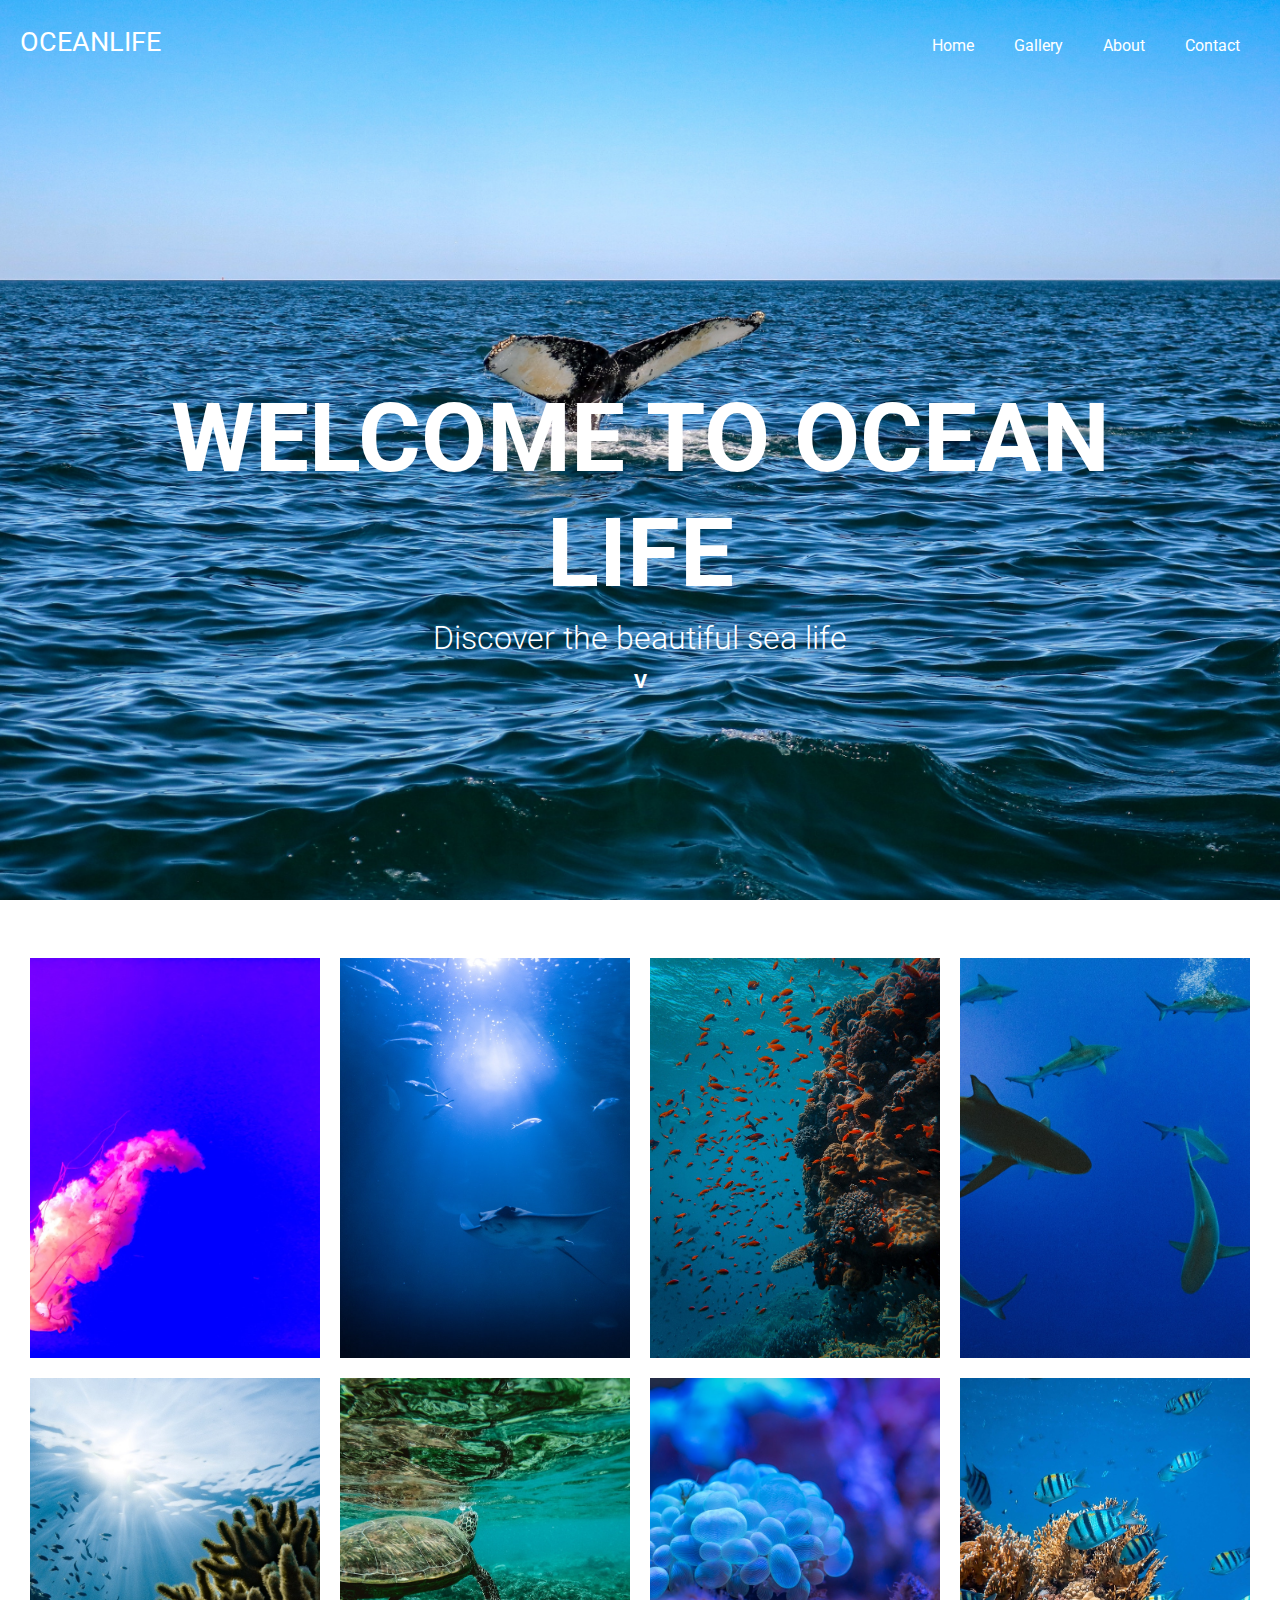
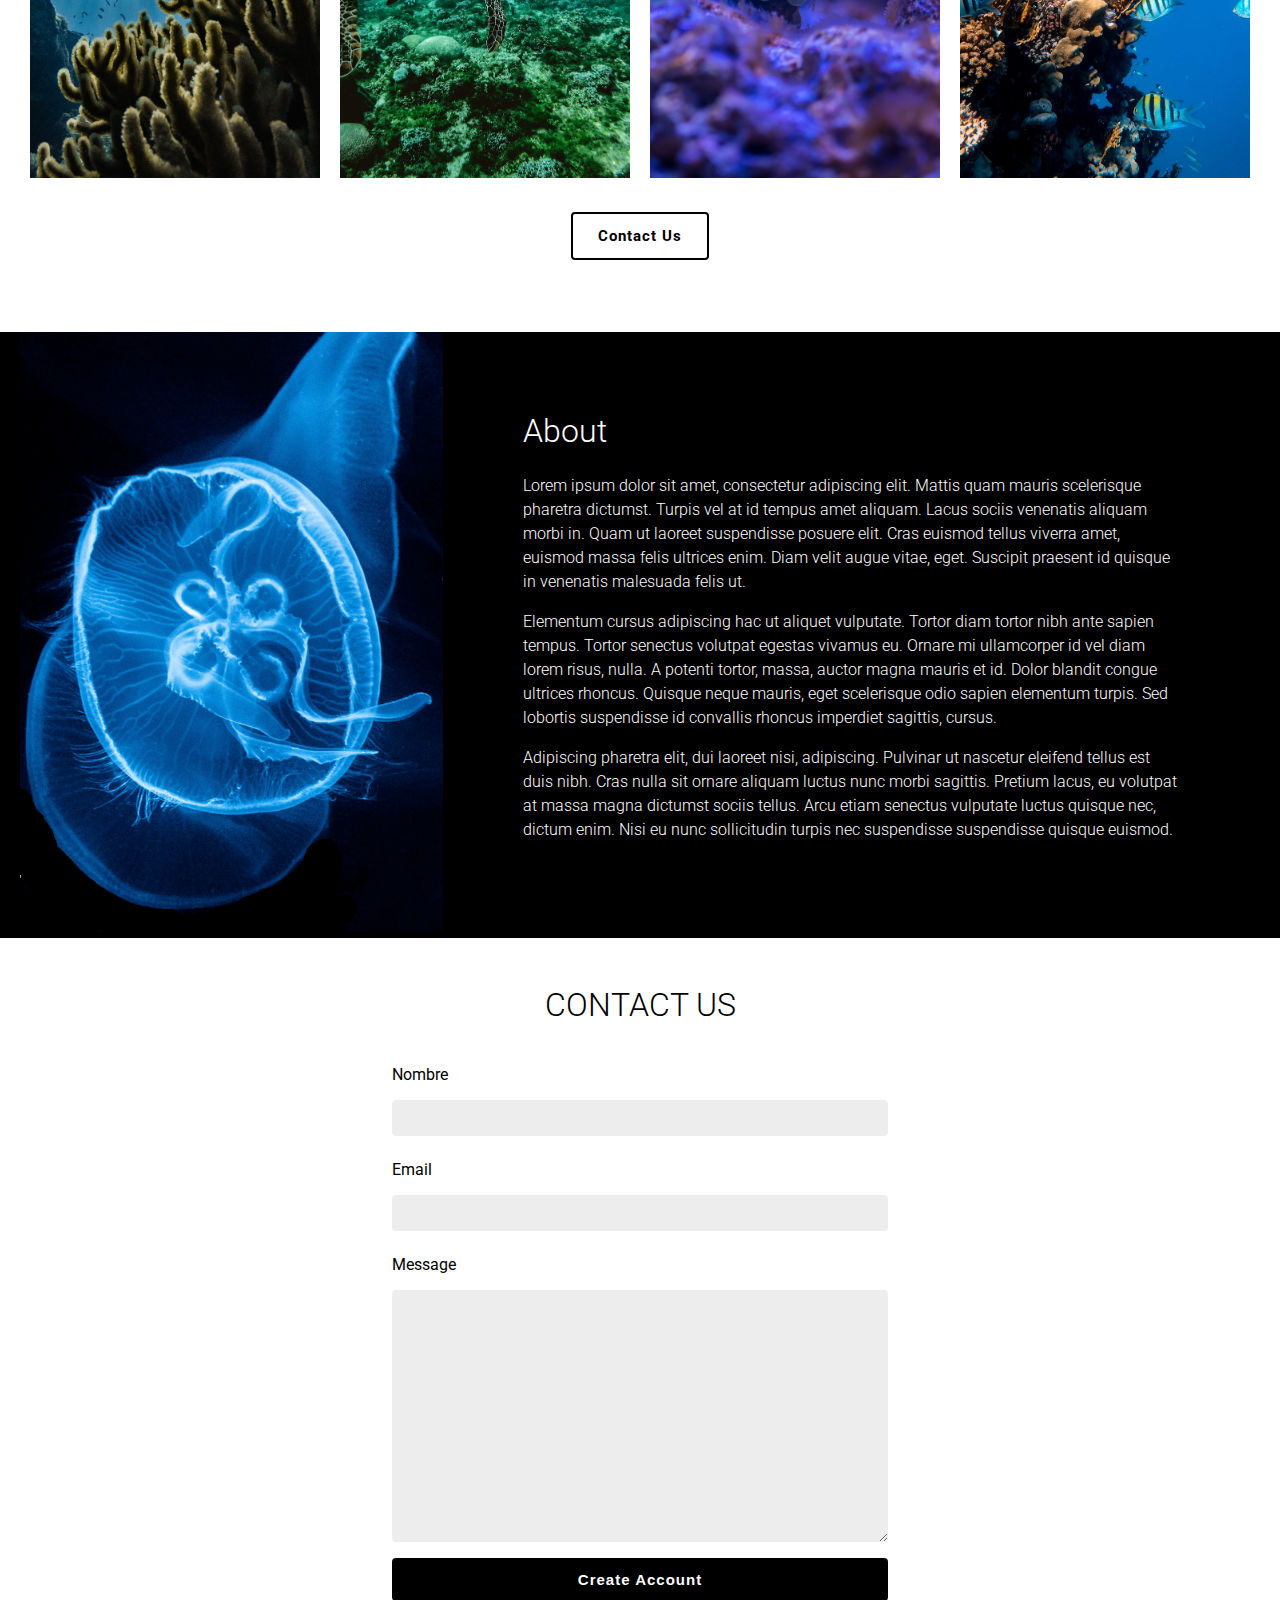
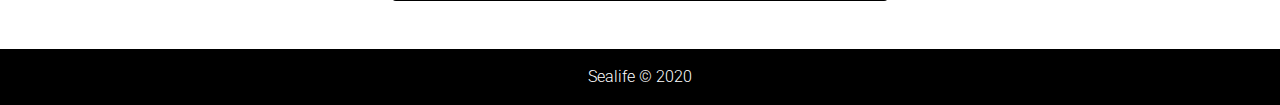
<file: index.html>
<!DOCTYPE html>
<html lang="en">
<head>
  <meta charset="UTF-8">
  <meta name="viewport" content="width=device-width, initial-scale=1.0">
  <link rel="stylesheet" href="https://use.fontawesome.com/releases/v5.6.1/css/all.css" integrity="sha384-gfdkjb5BdAXd+lj+gudLWI+BXq4IuLW5IT+brZEZsLFm++aCMlF1V92rMkPaX4PP" crossorigin="anonymous">
  <link rel="stylesheet" href="css/style.css">
  <title>Ocean Life | Welcome</title>
</head>
<body>
  <header id="top">
    <nav id="navbar" class="pt-3 pb-3">
      <div class="container">
        <h1 class="logo"><a href="#top" class="text-uppercase">Oceanlife</a></h1>
        <ul>
          <li><a href="#top">Home</a></li>
          <li><a href="#gallery">Gallery</a></li>
          <li><a href="#about">About</a></li>
          <li><a href="#contact">Contact</a></li>
        </ul>
      </div>
    </nav>
    <div id="showcase">
      <h1 class="display-1 text-uppercase font-weight-bold">Welcome to ocean life</h1>
      <h2>Discover the beautiful sea life</h2>
      <p class="large font-weight-bold">V</p>
    </div>
  </header>

  <section id="gallery" class="mt-5 mb-5">
    <div class="container">
      <div class="gallery-wrap">
        <div class="gallery-wrap-box gallery-wrap-box-1">
          <div class="overlay">
            <p>Lorem ipsum dolor sit amet consectetur.</p>
            <a href="gallery-01.html" class="btn btn-dark mt-4">More Info</a>
          </div>
        </div>
        <div class="gallery-wrap-box gallery-wrap-box-2">
          <div class="overlay">
            <p>Lorem ipsum dolor sit amet consectetur.</p>
            <a href="gallery-02.html" class="btn btn-dark mt-4">More Info</a>
          </div>
        </div>
        <div class="gallery-wrap-box gallery-wrap-box-3">
          <div class="overlay">
            <p>Lorem ipsum dolor sit amet consectetur.</p>
            <a href="gallery-03.html" class="btn btn-dark mt-4">More Info</a>
          </div>
        </div>
        <div class="gallery-wrap-box gallery-wrap-box-4">
          <div class="overlay">
            <p>Lorem ipsum dolor sit amet consectetur.</p>
            <a href="gallery-04.html" class="btn btn-dark mt-4">More Info</a>
          </div>
        </div>
      </div> 
      <div class="gallery-wrap">
        <div class="gallery-wrap-box gallery-wrap-box-5">
          <div class="overlay">
            <p>Lorem ipsum dolor sit amet consectetur.</p>
            <a href="gallery-05.html" class="btn btn-dark mt-4">More Info</a>
          </div>
        </div>
        <div class="gallery-wrap-box gallery-wrap-box-6">
          <div class="overlay">
            <p>Lorem ipsum dolor sit amet consectetur.</p>
            <a href="gallery-06.html" class="btn btn-dark mt-4">More Info</a>
          </div>
        </div>
        <div class="gallery-wrap-box gallery-wrap-box-7">
          <div class="overlay">
            <p>Lorem ipsum dolor sit amet consectetur.</p>
            <a href="gallery-07.html" class="btn btn-dark mt-4">More Info</a>
          </div>
        </div>
        <div class="gallery-wrap-box gallery-wrap-box-8">
          <div class="overlay">
            <p>Lorem ipsum dolor sit amet consectetur.</p>
            <a href="gallery-08.html" class="btn btn-dark mt-4">More Info</a>
          </div>
        </div>
      </div> 
      <a href="#contact" class="btn btn-outline mt-4 mb-4">Contact Us</a>
    </div>
  </section>

  <section id="about">
    <div class="container">
      <div class="about-wrap">
        <div class="about-wrap-img">
          <img src="img/features.png" alt="">
        </div>
        <div class="about-wrap-content">
          <h2 class="uppercase pb-3">About</h2>
          <p>Lorem ipsum dolor sit amet, consectetur adipiscing elit. Mattis quam mauris scelerisque pharetra dictumst. Turpis vel at id tempus amet aliquam. Lacus sociis venenatis aliquam morbi in. Quam ut laoreet suspendisse posuere elit. Cras euismod tellus viverra amet, euismod massa felis ultrices enim. Diam velit augue vitae, eget. Suscipit praesent id quisque in venenatis malesuada felis ut.</p>
          <p>Elementum cursus adipiscing hac ut aliquet vulputate. Tortor diam tortor nibh ante sapien tempus. Tortor senectus volutpat egestas vivamus eu. Ornare mi ullamcorper id vel diam lorem risus, nulla. A potenti tortor, massa, auctor magna mauris et id. Dolor blandit congue ultrices rhoncus. Quisque neque mauris, eget scelerisque odio sapien elementum turpis. Sed lobortis suspendisse id convallis rhoncus imperdiet sagittis, cursus. </p>
          <p>Adipiscing pharetra elit, dui laoreet nisi, adipiscing. Pulvinar ut nascetur eleifend tellus est duis nibh. Cras nulla sit ornare aliquam luctus nunc morbi sagittis. Pretium lacus, eu volutpat at massa magna dictumst sociis tellus. Arcu etiam senectus vulputate luctus quisque nec, dictum enim. Nisi eu nunc sollicitudin turpis nec suspendisse suspendisse quisque euismod.</p>
        </div>
      </div>
    </div>
  </section>

  <section id="contact">
    <div class="container pt-5 pb-5">
      <h2 class="text-uppercase pb-4 text-center">Contact Us</h2>
      <form action="">
        <div class="form-group">
          <label for="name">Nombre</label>
          <input class="form-control" type="text">
        </div>
        <div class="form-group">
          <label for="name">Email</label>
          <input class="form-control" type="email">
        </div>
        <div class="form-group">
          <label for="name">Message</label>
          <textarea class="form-control" name="message" id="message" cols="30" rows="10"></textarea>
        </div>
        <button class="btn btn-dark w-100">Create Account</button>
      </form>
    </div>
  </section>

  <footer id="mainfooter">
    <p class="text-center m-0 p-3">Sealife &copy; 2020</p>
  </footer>
</body>
</html>
</file>
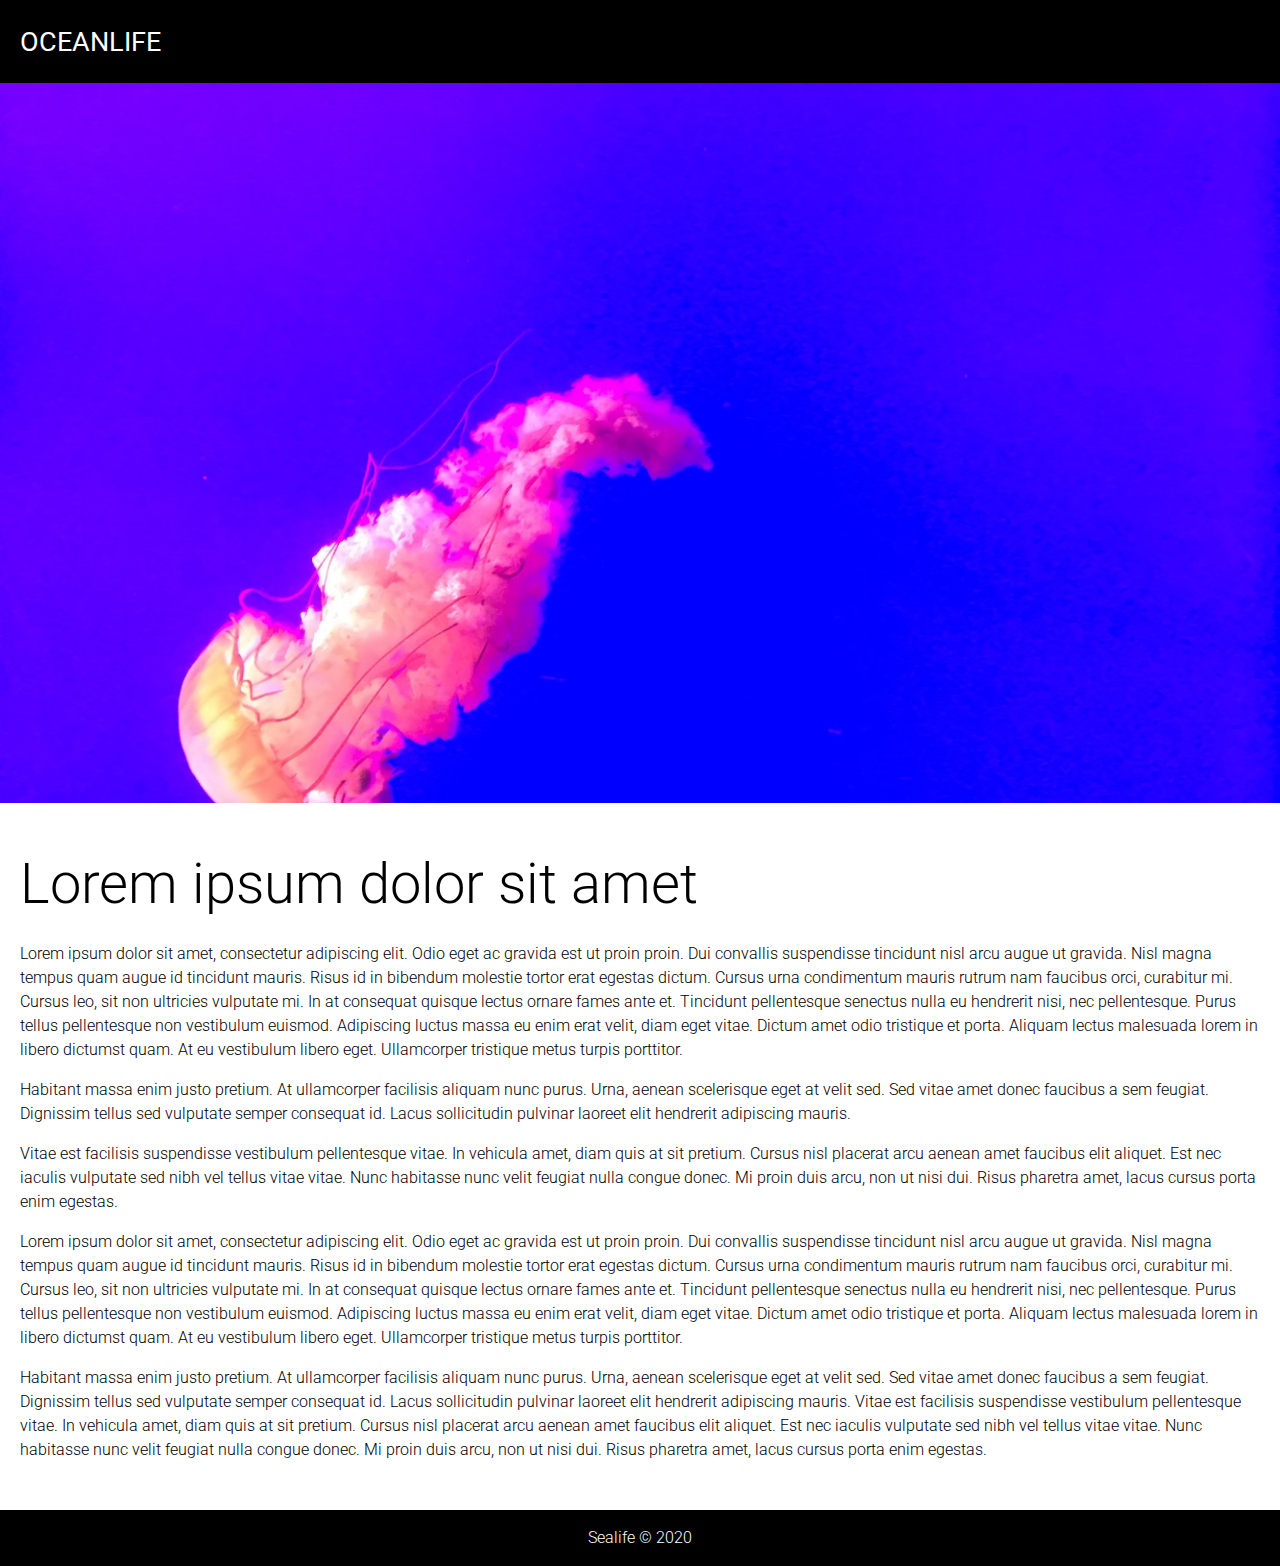
<file: gallery-01.html>
<!DOCTYPE html>
<html lang="en">
<head>
  <meta charset="UTF-8">
  <meta name="viewport" content="width=device-width, initial-scale=1.0">
  <link rel="stylesheet" href="https://use.fontawesome.com/releases/v5.6.1/css/all.css" integrity="sha384-gfdkjb5BdAXd+lj+gudLWI+BXq4IuLW5IT+brZEZsLFm++aCMlF1V92rMkPaX4PP" crossorigin="anonymous">
  <link rel="stylesheet" href="css/style.css">
  <title>Gallery 1 | Welcome</title>
</head>
<body>
  <header>
    <nav id="navbar" class="navbar-gallery pt-3 pb-3">
      <div class="container">
        <h1 class="logo"><a href="index.html" class="text-uppercase">Oceanlife</a></h1>
      </div>
    </nav>
  </header>

  <section id="section">
    <div class="section-img-01"></div>
    <div class="container">
      <div class="section-content mt-5 mb-5">
        <h1 class="display-4 center pb-3">Lorem ipsum dolor sit amet</h1>        
        <p>Lorem ipsum dolor sit amet, consectetur adipiscing elit. Odio eget ac gravida est ut proin proin. Dui convallis suspendisse tincidunt nisl arcu augue ut gravida. Nisl magna tempus quam augue id tincidunt mauris. Risus id in bibendum molestie tortor erat egestas dictum. Cursus urna condimentum mauris rutrum nam faucibus orci, curabitur mi. Cursus leo, sit non ultricies vulputate mi. In at consequat quisque lectus ornare fames ante et. Tincidunt pellentesque senectus nulla eu hendrerit nisi, nec pellentesque. Purus tellus pellentesque non vestibulum euismod. Adipiscing luctus massa eu enim erat velit, diam eget vitae. Dictum amet odio tristique et porta. Aliquam lectus malesuada lorem in libero dictumst quam. At eu vestibulum libero eget. Ullamcorper tristique metus turpis porttitor.</p>
        <p>Habitant massa enim justo pretium. At ullamcorper facilisis aliquam nunc purus. Urna, aenean scelerisque eget at velit sed. Sed vitae amet donec faucibus a sem feugiat. Dignissim tellus sed vulputate semper consequat id. Lacus sollicitudin pulvinar laoreet elit hendrerit adipiscing mauris.</p>
        <p>Vitae est facilisis suspendisse vestibulum pellentesque vitae. In vehicula amet, diam quis at sit pretium. Cursus nisl placerat arcu aenean amet faucibus elit aliquet. Est nec iaculis vulputate sed nibh vel tellus vitae vitae. Nunc habitasse nunc velit feugiat nulla congue donec. Mi proin duis arcu, non ut nisi dui. Risus pharetra amet, lacus cursus porta enim egestas.</p>
        <p>Lorem ipsum dolor sit amet, consectetur adipiscing elit. Odio eget ac gravida est ut proin proin. Dui convallis suspendisse tincidunt nisl arcu augue ut gravida. Nisl magna tempus quam augue id tincidunt mauris. Risus id in bibendum molestie tortor erat egestas dictum. Cursus urna condimentum mauris rutrum nam faucibus orci, curabitur mi. Cursus leo, sit non ultricies vulputate mi. In at consequat quisque lectus ornare fames ante et. Tincidunt pellentesque senectus nulla eu hendrerit nisi, nec pellentesque. Purus tellus pellentesque non vestibulum euismod. Adipiscing luctus massa eu enim erat velit, diam eget vitae. Dictum amet odio tristique et porta. Aliquam lectus malesuada lorem in libero dictumst quam. At eu vestibulum libero eget. Ullamcorper tristique metus turpis porttitor.</p>
        <p>Habitant massa enim justo pretium. At ullamcorper facilisis aliquam nunc purus. Urna, aenean scelerisque eget at velit sed. Sed vitae amet donec faucibus a sem feugiat. Dignissim tellus sed vulputate semper consequat id. Lacus sollicitudin pulvinar laoreet elit hendrerit adipiscing mauris. Vitae est facilisis suspendisse vestibulum pellentesque vitae. In vehicula amet, diam quis at sit pretium. Cursus nisl placerat arcu aenean amet faucibus elit aliquet. Est nec iaculis vulputate sed nibh vel tellus vitae vitae. Nunc habitasse nunc velit feugiat nulla congue donec. Mi proin duis arcu, non ut nisi dui. Risus pharetra amet, lacus cursus porta enim egestas.</p>
      </div>
    </div>
  </section>

  <footer id="mainfooter">
    <p class="text-center m-0 p-3">Sealife &copy; 2020</p>
  </footer>
</body>
</html>
</file>
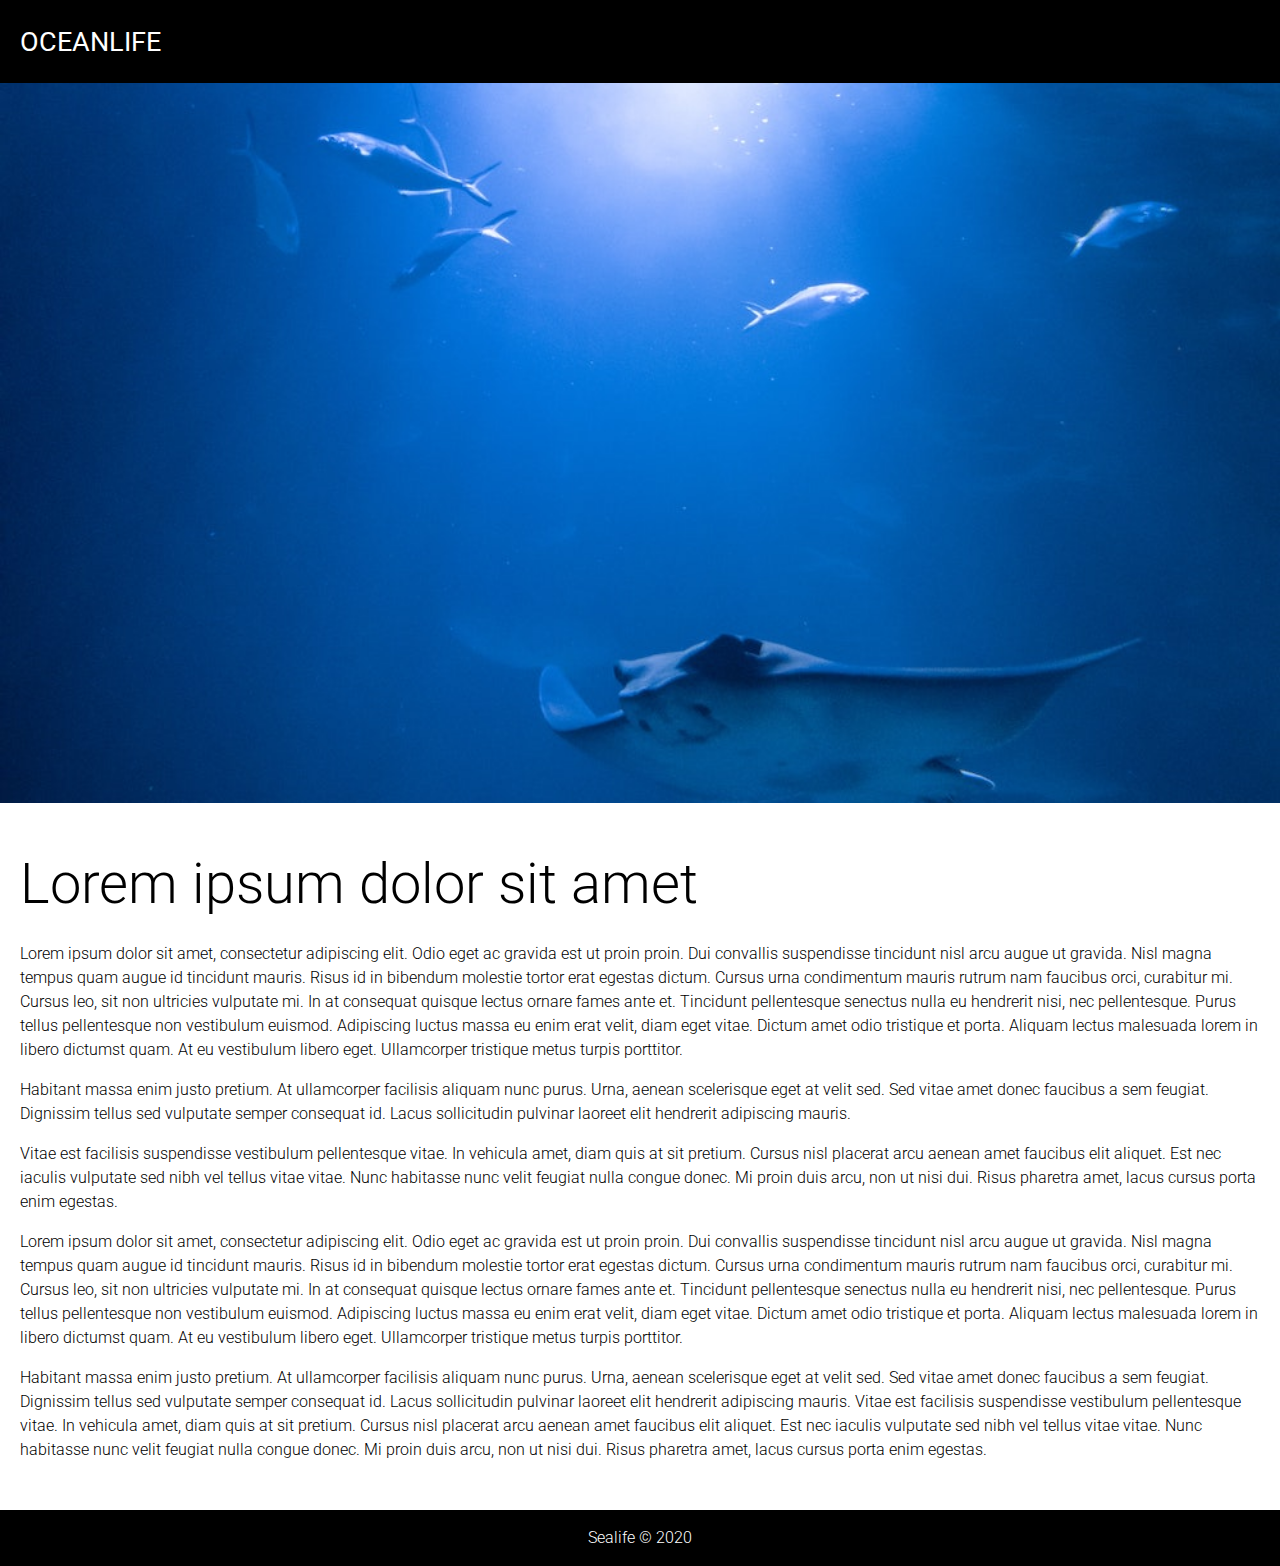
<file: gallery-02.html>
<!DOCTYPE html>
<html lang="en">
<head>
  <meta charset="UTF-8">
  <meta name="viewport" content="width=device-width, initial-scale=1.0">
  <link rel="stylesheet" href="https://use.fontawesome.com/releases/v5.6.1/css/all.css" integrity="sha384-gfdkjb5BdAXd+lj+gudLWI+BXq4IuLW5IT+brZEZsLFm++aCMlF1V92rMkPaX4PP" crossorigin="anonymous">
  <link rel="stylesheet" href="css/style.css">
  <title>Gallery 2 | Welcome</title>
</head>
<body>
  <header>
    <nav id="navbar" class="navbar-gallery pt-3 pb-3">
      <div class="container">
        <h1 class="logo"><a href="index.html" class="text-uppercase">Oceanlife</a></h1>
      </div>
    </nav>
  </header>

  <section id="section">
    <div class="section-img-02"></div>
    <div class="container">
      <div class="section-content mt-5 mb-5">
        <h1 class="display-4 center pb-3">Lorem ipsum dolor sit amet</h1>        
        <p>Lorem ipsum dolor sit amet, consectetur adipiscing elit. Odio eget ac gravida est ut proin proin. Dui convallis suspendisse tincidunt nisl arcu augue ut gravida. Nisl magna tempus quam augue id tincidunt mauris. Risus id in bibendum molestie tortor erat egestas dictum. Cursus urna condimentum mauris rutrum nam faucibus orci, curabitur mi. Cursus leo, sit non ultricies vulputate mi. In at consequat quisque lectus ornare fames ante et. Tincidunt pellentesque senectus nulla eu hendrerit nisi, nec pellentesque. Purus tellus pellentesque non vestibulum euismod. Adipiscing luctus massa eu enim erat velit, diam eget vitae. Dictum amet odio tristique et porta. Aliquam lectus malesuada lorem in libero dictumst quam. At eu vestibulum libero eget. Ullamcorper tristique metus turpis porttitor.</p>
        <p>Habitant massa enim justo pretium. At ullamcorper facilisis aliquam nunc purus. Urna, aenean scelerisque eget at velit sed. Sed vitae amet donec faucibus a sem feugiat. Dignissim tellus sed vulputate semper consequat id. Lacus sollicitudin pulvinar laoreet elit hendrerit adipiscing mauris.</p>
        <p>Vitae est facilisis suspendisse vestibulum pellentesque vitae. In vehicula amet, diam quis at sit pretium. Cursus nisl placerat arcu aenean amet faucibus elit aliquet. Est nec iaculis vulputate sed nibh vel tellus vitae vitae. Nunc habitasse nunc velit feugiat nulla congue donec. Mi proin duis arcu, non ut nisi dui. Risus pharetra amet, lacus cursus porta enim egestas.</p>
        <p>Lorem ipsum dolor sit amet, consectetur adipiscing elit. Odio eget ac gravida est ut proin proin. Dui convallis suspendisse tincidunt nisl arcu augue ut gravida. Nisl magna tempus quam augue id tincidunt mauris. Risus id in bibendum molestie tortor erat egestas dictum. Cursus urna condimentum mauris rutrum nam faucibus orci, curabitur mi. Cursus leo, sit non ultricies vulputate mi. In at consequat quisque lectus ornare fames ante et. Tincidunt pellentesque senectus nulla eu hendrerit nisi, nec pellentesque. Purus tellus pellentesque non vestibulum euismod. Adipiscing luctus massa eu enim erat velit, diam eget vitae. Dictum amet odio tristique et porta. Aliquam lectus malesuada lorem in libero dictumst quam. At eu vestibulum libero eget. Ullamcorper tristique metus turpis porttitor.</p>
        <p>Habitant massa enim justo pretium. At ullamcorper facilisis aliquam nunc purus. Urna, aenean scelerisque eget at velit sed. Sed vitae amet donec faucibus a sem feugiat. Dignissim tellus sed vulputate semper consequat id. Lacus sollicitudin pulvinar laoreet elit hendrerit adipiscing mauris. Vitae est facilisis suspendisse vestibulum pellentesque vitae. In vehicula amet, diam quis at sit pretium. Cursus nisl placerat arcu aenean amet faucibus elit aliquet. Est nec iaculis vulputate sed nibh vel tellus vitae vitae. Nunc habitasse nunc velit feugiat nulla congue donec. Mi proin duis arcu, non ut nisi dui. Risus pharetra amet, lacus cursus porta enim egestas.</p>
      </div>
    </div>
  </section>

  <footer id="mainfooter">
    <p class="text-center m-0 p-3">Sealife &copy; 2020</p>
  </footer>
</body>
</html>
</file>
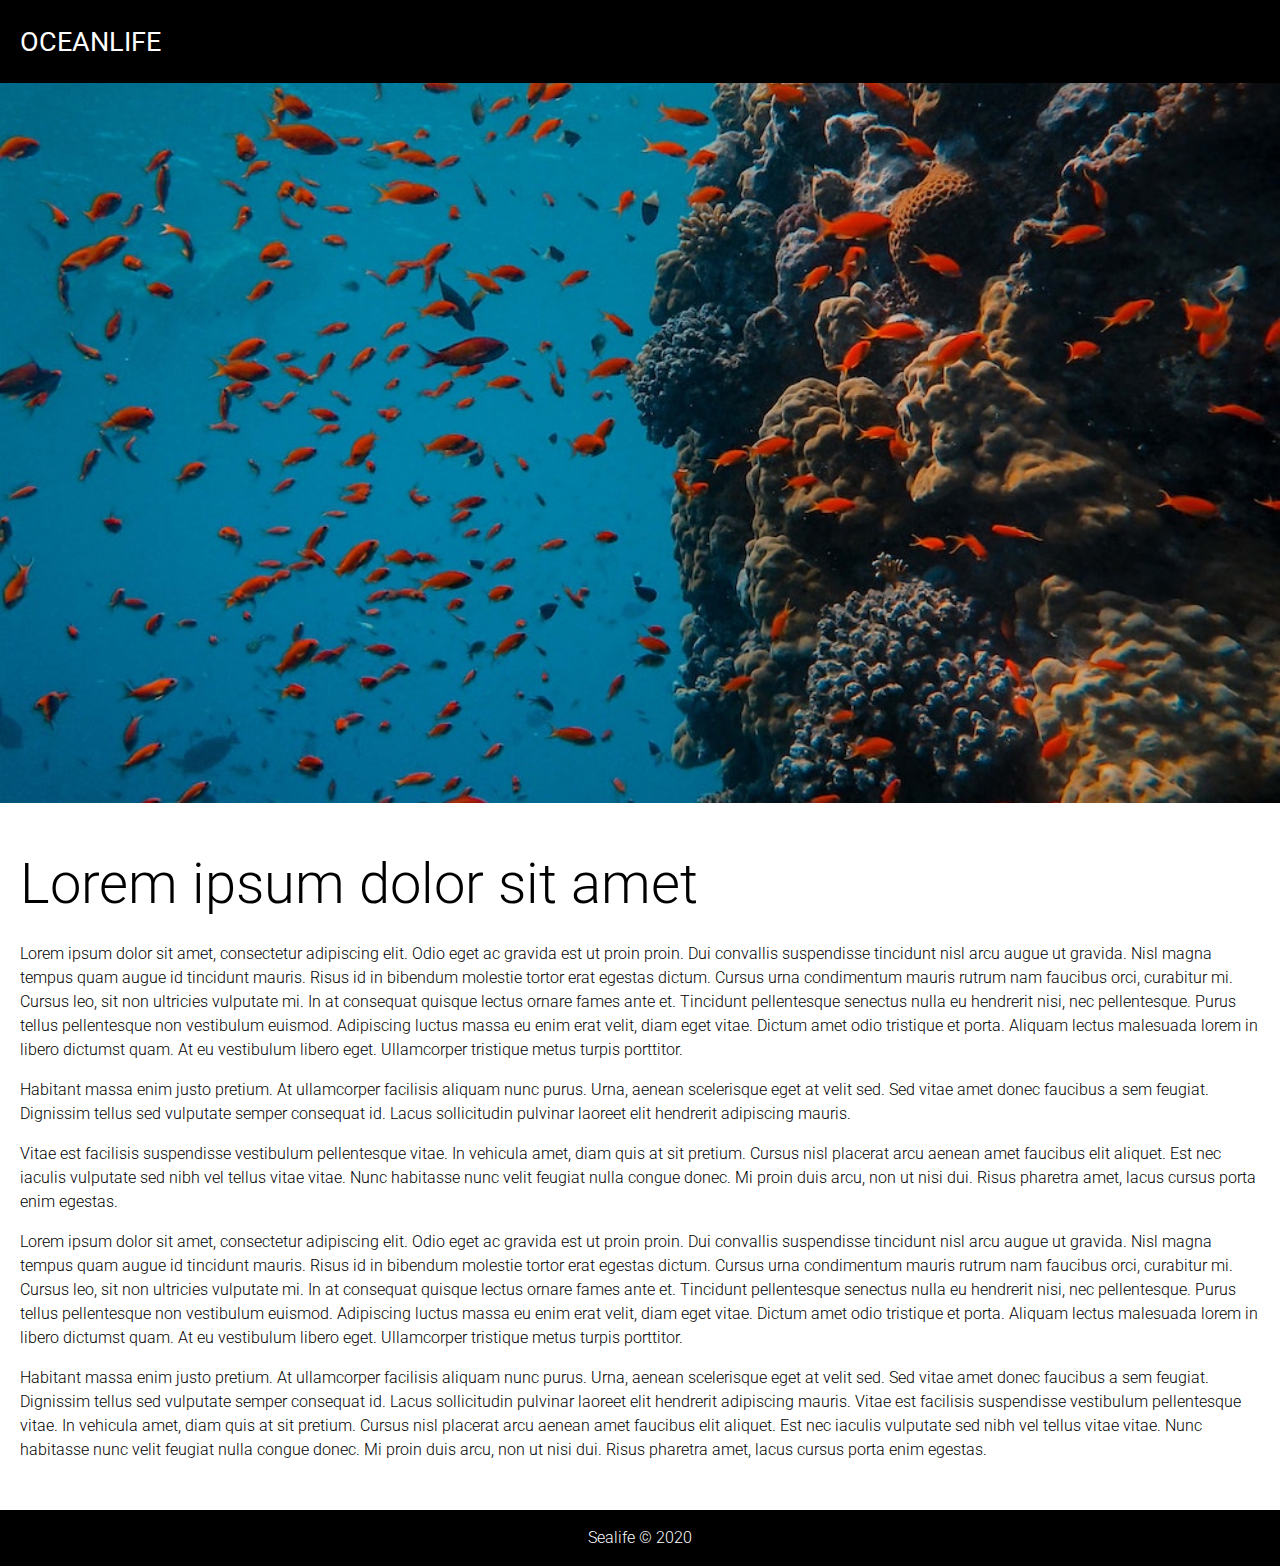
<file: gallery-03.html>
<!DOCTYPE html>
<html lang="en">
<head>
  <meta charset="UTF-8">
  <meta name="viewport" content="width=device-width, initial-scale=1.0">
  <link rel="stylesheet" href="https://use.fontawesome.com/releases/v5.6.1/css/all.css" integrity="sha384-gfdkjb5BdAXd+lj+gudLWI+BXq4IuLW5IT+brZEZsLFm++aCMlF1V92rMkPaX4PP" crossorigin="anonymous">
  <link rel="stylesheet" href="css/style.css">
  <title>Gallery 3 | Welcome</title>
</head>
<body>
  <header>
    <nav id="navbar" class="navbar-gallery pt-3 pb-3">
      <div class="container">
        <h1 class="logo"><a href="index.html" class="text-uppercase">Oceanlife</a></h1>
      </div>
    </nav>
  </header>

  <section id="section">
    <div class="section-img-03"></div>
    <div class="container">
      <div class="section-content mt-5 mb-5">
        <h1 class="display-4 center pb-3">Lorem ipsum dolor sit amet</h1>        
        <p>Lorem ipsum dolor sit amet, consectetur adipiscing elit. Odio eget ac gravida est ut proin proin. Dui convallis suspendisse tincidunt nisl arcu augue ut gravida. Nisl magna tempus quam augue id tincidunt mauris. Risus id in bibendum molestie tortor erat egestas dictum. Cursus urna condimentum mauris rutrum nam faucibus orci, curabitur mi. Cursus leo, sit non ultricies vulputate mi. In at consequat quisque lectus ornare fames ante et. Tincidunt pellentesque senectus nulla eu hendrerit nisi, nec pellentesque. Purus tellus pellentesque non vestibulum euismod. Adipiscing luctus massa eu enim erat velit, diam eget vitae. Dictum amet odio tristique et porta. Aliquam lectus malesuada lorem in libero dictumst quam. At eu vestibulum libero eget. Ullamcorper tristique metus turpis porttitor.</p>
        <p>Habitant massa enim justo pretium. At ullamcorper facilisis aliquam nunc purus. Urna, aenean scelerisque eget at velit sed. Sed vitae amet donec faucibus a sem feugiat. Dignissim tellus sed vulputate semper consequat id. Lacus sollicitudin pulvinar laoreet elit hendrerit adipiscing mauris.</p>
        <p>Vitae est facilisis suspendisse vestibulum pellentesque vitae. In vehicula amet, diam quis at sit pretium. Cursus nisl placerat arcu aenean amet faucibus elit aliquet. Est nec iaculis vulputate sed nibh vel tellus vitae vitae. Nunc habitasse nunc velit feugiat nulla congue donec. Mi proin duis arcu, non ut nisi dui. Risus pharetra amet, lacus cursus porta enim egestas.</p>
        <p>Lorem ipsum dolor sit amet, consectetur adipiscing elit. Odio eget ac gravida est ut proin proin. Dui convallis suspendisse tincidunt nisl arcu augue ut gravida. Nisl magna tempus quam augue id tincidunt mauris. Risus id in bibendum molestie tortor erat egestas dictum. Cursus urna condimentum mauris rutrum nam faucibus orci, curabitur mi. Cursus leo, sit non ultricies vulputate mi. In at consequat quisque lectus ornare fames ante et. Tincidunt pellentesque senectus nulla eu hendrerit nisi, nec pellentesque. Purus tellus pellentesque non vestibulum euismod. Adipiscing luctus massa eu enim erat velit, diam eget vitae. Dictum amet odio tristique et porta. Aliquam lectus malesuada lorem in libero dictumst quam. At eu vestibulum libero eget. Ullamcorper tristique metus turpis porttitor.</p>
        <p>Habitant massa enim justo pretium. At ullamcorper facilisis aliquam nunc purus. Urna, aenean scelerisque eget at velit sed. Sed vitae amet donec faucibus a sem feugiat. Dignissim tellus sed vulputate semper consequat id. Lacus sollicitudin pulvinar laoreet elit hendrerit adipiscing mauris. Vitae est facilisis suspendisse vestibulum pellentesque vitae. In vehicula amet, diam quis at sit pretium. Cursus nisl placerat arcu aenean amet faucibus elit aliquet. Est nec iaculis vulputate sed nibh vel tellus vitae vitae. Nunc habitasse nunc velit feugiat nulla congue donec. Mi proin duis arcu, non ut nisi dui. Risus pharetra amet, lacus cursus porta enim egestas.</p>
      </div>
    </div>
  </section>

  <footer id="mainfooter">
    <p class="text-center m-0 p-3">Sealife &copy; 2020</p>
  </footer>
</body>
</html>
</file>
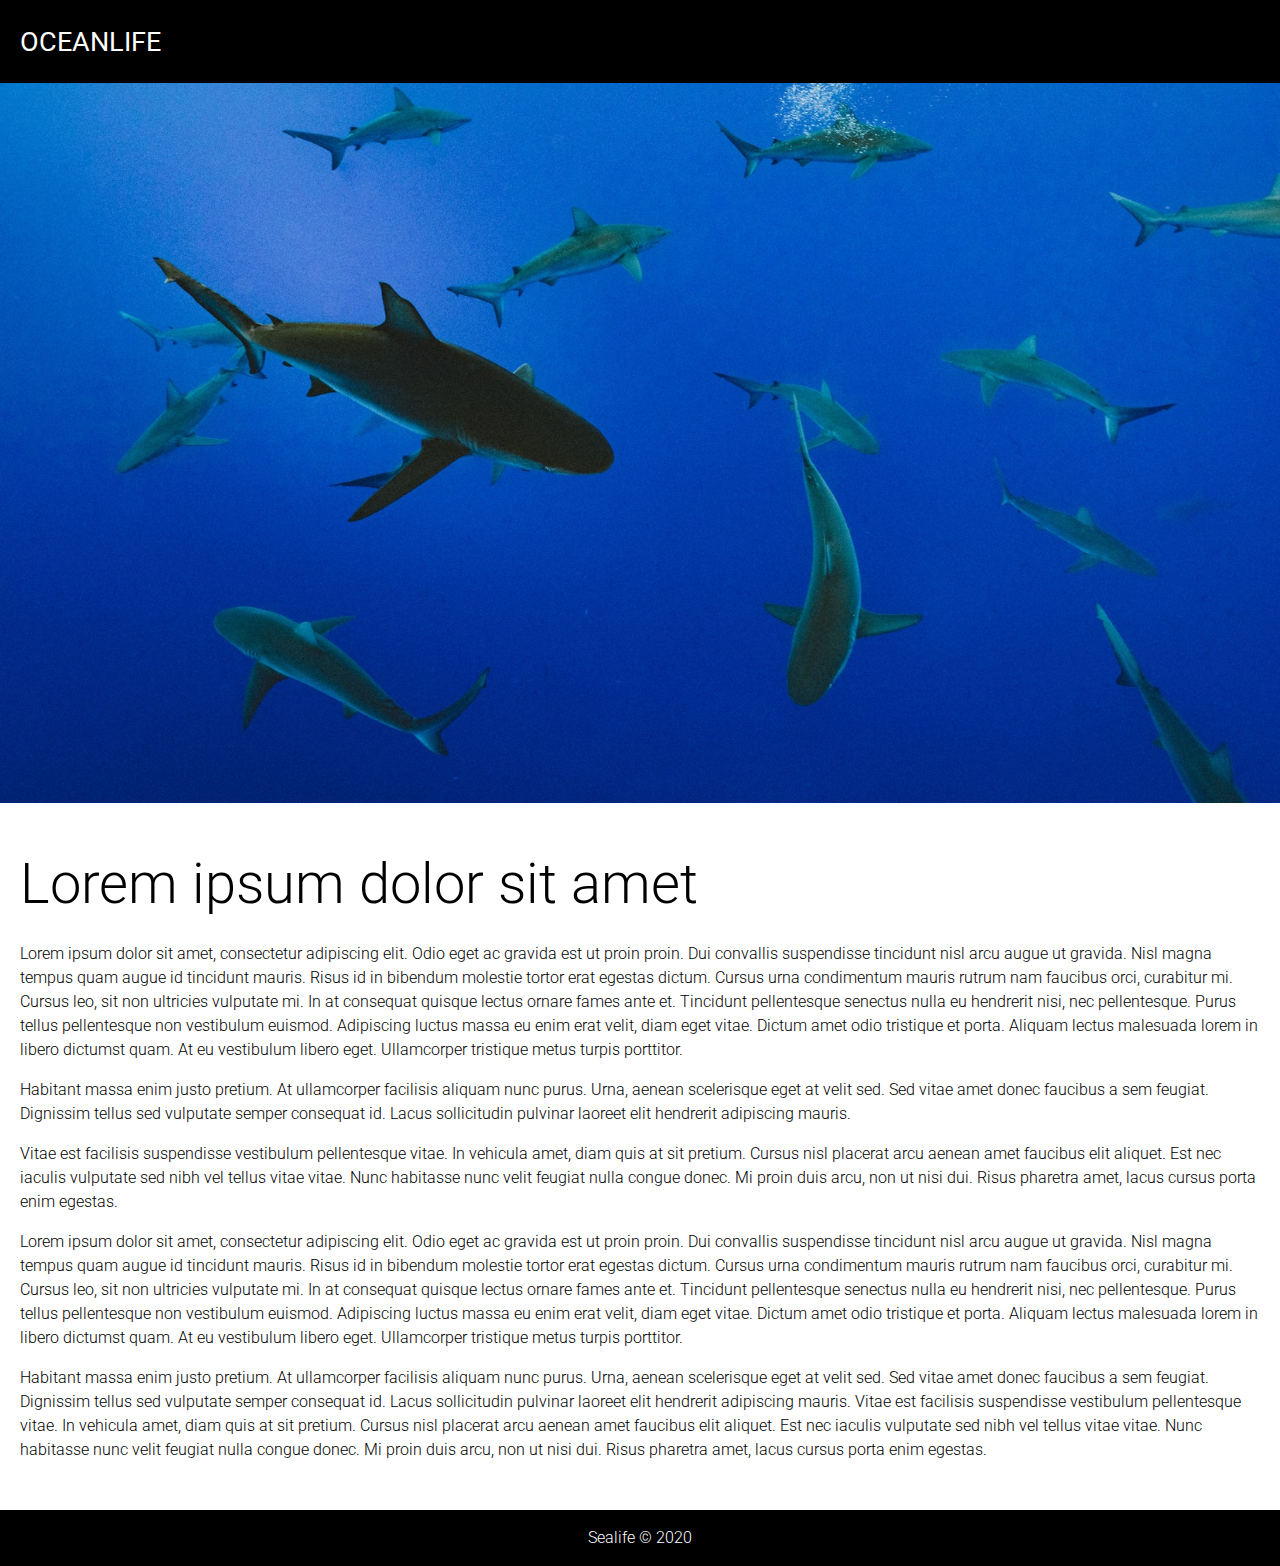
<file: gallery-04.html>
<!DOCTYPE html>
<html lang="en">
<head>
  <meta charset="UTF-8">
  <meta name="viewport" content="width=device-width, initial-scale=1.0">
  <link rel="stylesheet" href="https://use.fontawesome.com/releases/v5.6.1/css/all.css" integrity="sha384-gfdkjb5BdAXd+lj+gudLWI+BXq4IuLW5IT+brZEZsLFm++aCMlF1V92rMkPaX4PP" crossorigin="anonymous">
  <link rel="stylesheet" href="css/style.css">
  <title>Gallery 4 | Welcome</title>
</head>
<body>
  <header>
    <nav id="navbar" class="navbar-gallery pt-3 pb-3">
      <div class="container">
        <h1 class="logo"><a href="index.html" class="text-uppercase">Oceanlife</a></h1>
      </div>
    </nav>
  </header>

  <section id="section">
    <div class="section-img-04"></div>
    <div class="container">
      <div class="section-content mt-5 mb-5">
        <h1 class="display-4 center pb-3">Lorem ipsum dolor sit amet</h1>        
        <p>Lorem ipsum dolor sit amet, consectetur adipiscing elit. Odio eget ac gravida est ut proin proin. Dui convallis suspendisse tincidunt nisl arcu augue ut gravida. Nisl magna tempus quam augue id tincidunt mauris. Risus id in bibendum molestie tortor erat egestas dictum. Cursus urna condimentum mauris rutrum nam faucibus orci, curabitur mi. Cursus leo, sit non ultricies vulputate mi. In at consequat quisque lectus ornare fames ante et. Tincidunt pellentesque senectus nulla eu hendrerit nisi, nec pellentesque. Purus tellus pellentesque non vestibulum euismod. Adipiscing luctus massa eu enim erat velit, diam eget vitae. Dictum amet odio tristique et porta. Aliquam lectus malesuada lorem in libero dictumst quam. At eu vestibulum libero eget. Ullamcorper tristique metus turpis porttitor.</p>
        <p>Habitant massa enim justo pretium. At ullamcorper facilisis aliquam nunc purus. Urna, aenean scelerisque eget at velit sed. Sed vitae amet donec faucibus a sem feugiat. Dignissim tellus sed vulputate semper consequat id. Lacus sollicitudin pulvinar laoreet elit hendrerit adipiscing mauris.</p>
        <p>Vitae est facilisis suspendisse vestibulum pellentesque vitae. In vehicula amet, diam quis at sit pretium. Cursus nisl placerat arcu aenean amet faucibus elit aliquet. Est nec iaculis vulputate sed nibh vel tellus vitae vitae. Nunc habitasse nunc velit feugiat nulla congue donec. Mi proin duis arcu, non ut nisi dui. Risus pharetra amet, lacus cursus porta enim egestas.</p>
        <p>Lorem ipsum dolor sit amet, consectetur adipiscing elit. Odio eget ac gravida est ut proin proin. Dui convallis suspendisse tincidunt nisl arcu augue ut gravida. Nisl magna tempus quam augue id tincidunt mauris. Risus id in bibendum molestie tortor erat egestas dictum. Cursus urna condimentum mauris rutrum nam faucibus orci, curabitur mi. Cursus leo, sit non ultricies vulputate mi. In at consequat quisque lectus ornare fames ante et. Tincidunt pellentesque senectus nulla eu hendrerit nisi, nec pellentesque. Purus tellus pellentesque non vestibulum euismod. Adipiscing luctus massa eu enim erat velit, diam eget vitae. Dictum amet odio tristique et porta. Aliquam lectus malesuada lorem in libero dictumst quam. At eu vestibulum libero eget. Ullamcorper tristique metus turpis porttitor.</p>
        <p>Habitant massa enim justo pretium. At ullamcorper facilisis aliquam nunc purus. Urna, aenean scelerisque eget at velit sed. Sed vitae amet donec faucibus a sem feugiat. Dignissim tellus sed vulputate semper consequat id. Lacus sollicitudin pulvinar laoreet elit hendrerit adipiscing mauris. Vitae est facilisis suspendisse vestibulum pellentesque vitae. In vehicula amet, diam quis at sit pretium. Cursus nisl placerat arcu aenean amet faucibus elit aliquet. Est nec iaculis vulputate sed nibh vel tellus vitae vitae. Nunc habitasse nunc velit feugiat nulla congue donec. Mi proin duis arcu, non ut nisi dui. Risus pharetra amet, lacus cursus porta enim egestas.</p>
      </div>
    </div>
  </section>

  <footer id="mainfooter">
    <p class="text-center m-0 p-3">Sealife &copy; 2020</p>
  </footer>
</body>
</html>
</file>
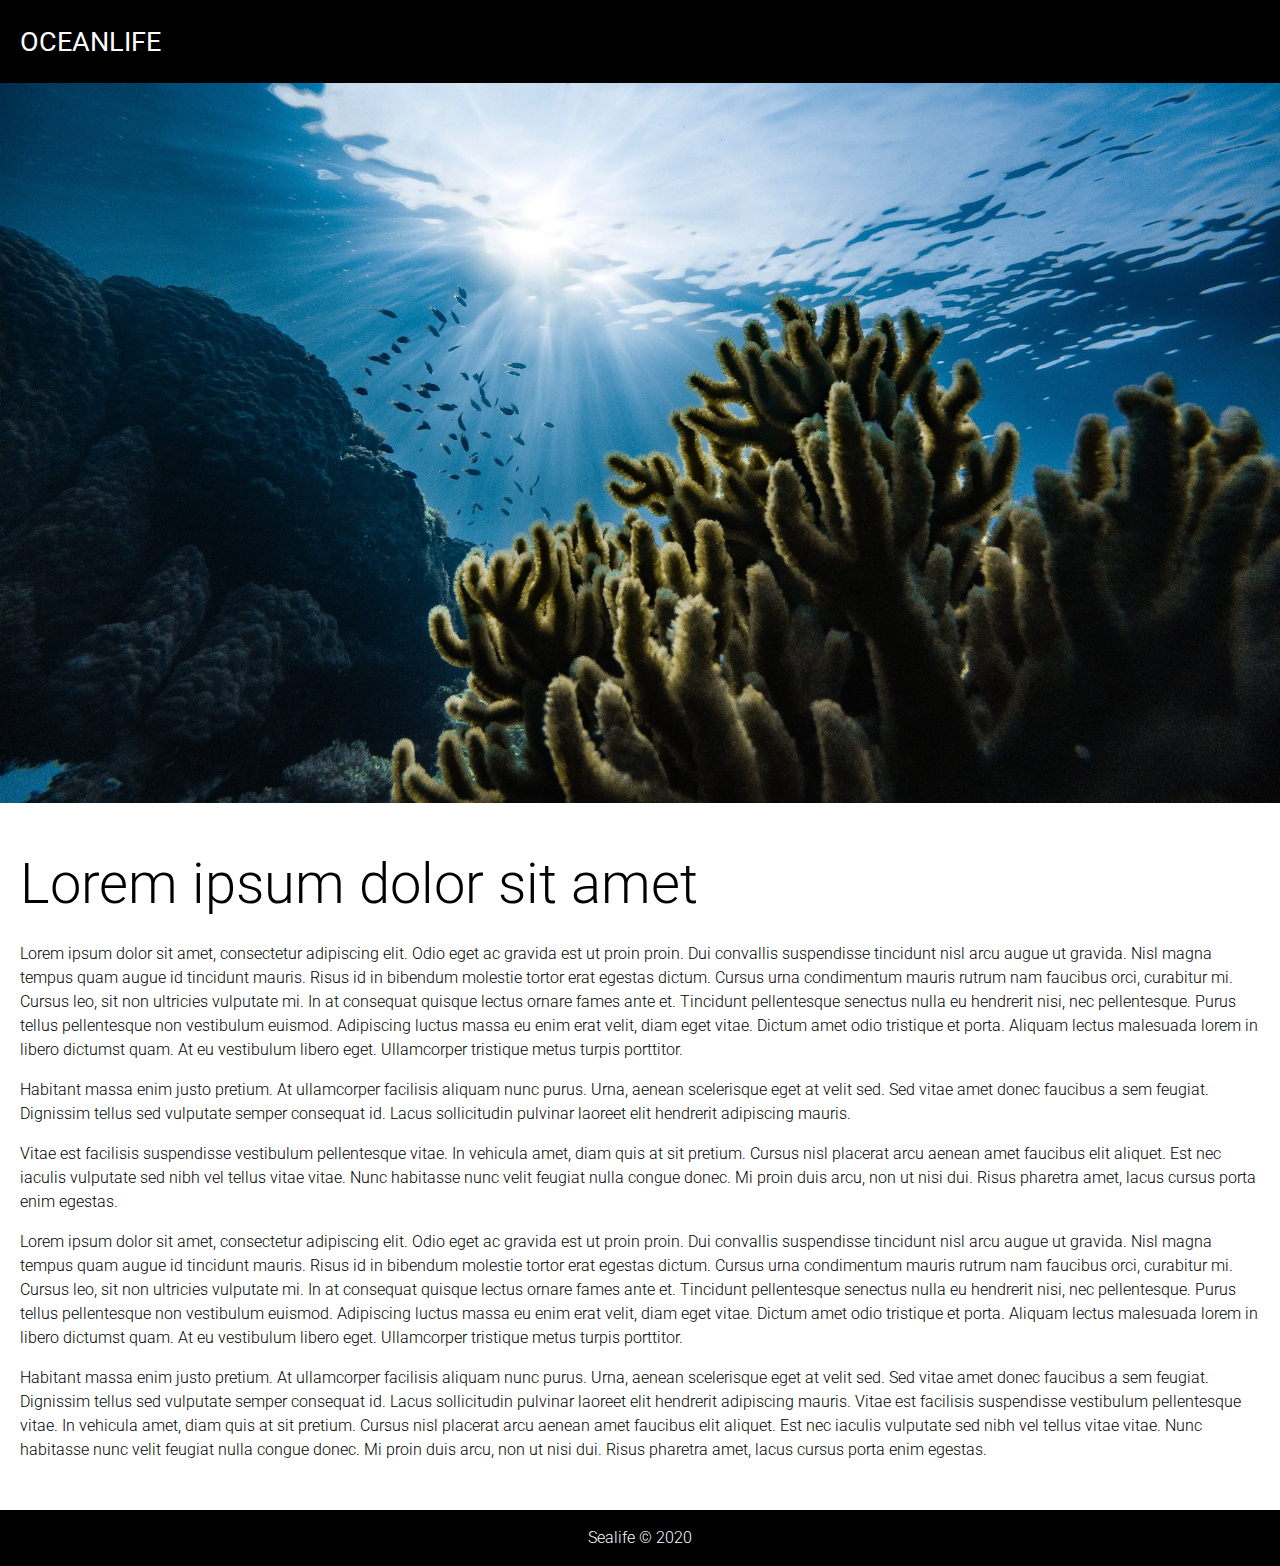
<file: gallery-05.html>
<!DOCTYPE html>
<html lang="en">
<head>
  <meta charset="UTF-8">
  <meta name="viewport" content="width=device-width, initial-scale=1.0">
  <link rel="stylesheet" href="https://use.fontawesome.com/releases/v5.6.1/css/all.css" integrity="sha384-gfdkjb5BdAXd+lj+gudLWI+BXq4IuLW5IT+brZEZsLFm++aCMlF1V92rMkPaX4PP" crossorigin="anonymous">
  <link rel="stylesheet" href="css/style.css">
  <title>Gallery 5 | Welcome</title>
</head>
<body>
  <header>
    <nav id="navbar" class="navbar-gallery pt-3 pb-3">
      <div class="container">
        <h1 class="logo"><a href="index.html" class="text-uppercase">Oceanlife</a></h1>
      </div>
    </nav>
  </header>

  <section id="section">
    <div class="section-img-05"></div>
    <div class="container">
      <div class="section-content mt-5 mb-5">
        <h1 class="display-4 center pb-3">Lorem ipsum dolor sit amet</h1>        
        <p>Lorem ipsum dolor sit amet, consectetur adipiscing elit. Odio eget ac gravida est ut proin proin. Dui convallis suspendisse tincidunt nisl arcu augue ut gravida. Nisl magna tempus quam augue id tincidunt mauris. Risus id in bibendum molestie tortor erat egestas dictum. Cursus urna condimentum mauris rutrum nam faucibus orci, curabitur mi. Cursus leo, sit non ultricies vulputate mi. In at consequat quisque lectus ornare fames ante et. Tincidunt pellentesque senectus nulla eu hendrerit nisi, nec pellentesque. Purus tellus pellentesque non vestibulum euismod. Adipiscing luctus massa eu enim erat velit, diam eget vitae. Dictum amet odio tristique et porta. Aliquam lectus malesuada lorem in libero dictumst quam. At eu vestibulum libero eget. Ullamcorper tristique metus turpis porttitor.</p>
        <p>Habitant massa enim justo pretium. At ullamcorper facilisis aliquam nunc purus. Urna, aenean scelerisque eget at velit sed. Sed vitae amet donec faucibus a sem feugiat. Dignissim tellus sed vulputate semper consequat id. Lacus sollicitudin pulvinar laoreet elit hendrerit adipiscing mauris.</p>
        <p>Vitae est facilisis suspendisse vestibulum pellentesque vitae. In vehicula amet, diam quis at sit pretium. Cursus nisl placerat arcu aenean amet faucibus elit aliquet. Est nec iaculis vulputate sed nibh vel tellus vitae vitae. Nunc habitasse nunc velit feugiat nulla congue donec. Mi proin duis arcu, non ut nisi dui. Risus pharetra amet, lacus cursus porta enim egestas.</p>
        <p>Lorem ipsum dolor sit amet, consectetur adipiscing elit. Odio eget ac gravida est ut proin proin. Dui convallis suspendisse tincidunt nisl arcu augue ut gravida. Nisl magna tempus quam augue id tincidunt mauris. Risus id in bibendum molestie tortor erat egestas dictum. Cursus urna condimentum mauris rutrum nam faucibus orci, curabitur mi. Cursus leo, sit non ultricies vulputate mi. In at consequat quisque lectus ornare fames ante et. Tincidunt pellentesque senectus nulla eu hendrerit nisi, nec pellentesque. Purus tellus pellentesque non vestibulum euismod. Adipiscing luctus massa eu enim erat velit, diam eget vitae. Dictum amet odio tristique et porta. Aliquam lectus malesuada lorem in libero dictumst quam. At eu vestibulum libero eget. Ullamcorper tristique metus turpis porttitor.</p>
        <p>Habitant massa enim justo pretium. At ullamcorper facilisis aliquam nunc purus. Urna, aenean scelerisque eget at velit sed. Sed vitae amet donec faucibus a sem feugiat. Dignissim tellus sed vulputate semper consequat id. Lacus sollicitudin pulvinar laoreet elit hendrerit adipiscing mauris. Vitae est facilisis suspendisse vestibulum pellentesque vitae. In vehicula amet, diam quis at sit pretium. Cursus nisl placerat arcu aenean amet faucibus elit aliquet. Est nec iaculis vulputate sed nibh vel tellus vitae vitae. Nunc habitasse nunc velit feugiat nulla congue donec. Mi proin duis arcu, non ut nisi dui. Risus pharetra amet, lacus cursus porta enim egestas.</p>
      </div>
    </div>
  </section>

  <footer id="mainfooter">
    <p class="text-center m-0 p-3">Sealife &copy; 2020</p>
  </footer>
</body>
</html>
</file>
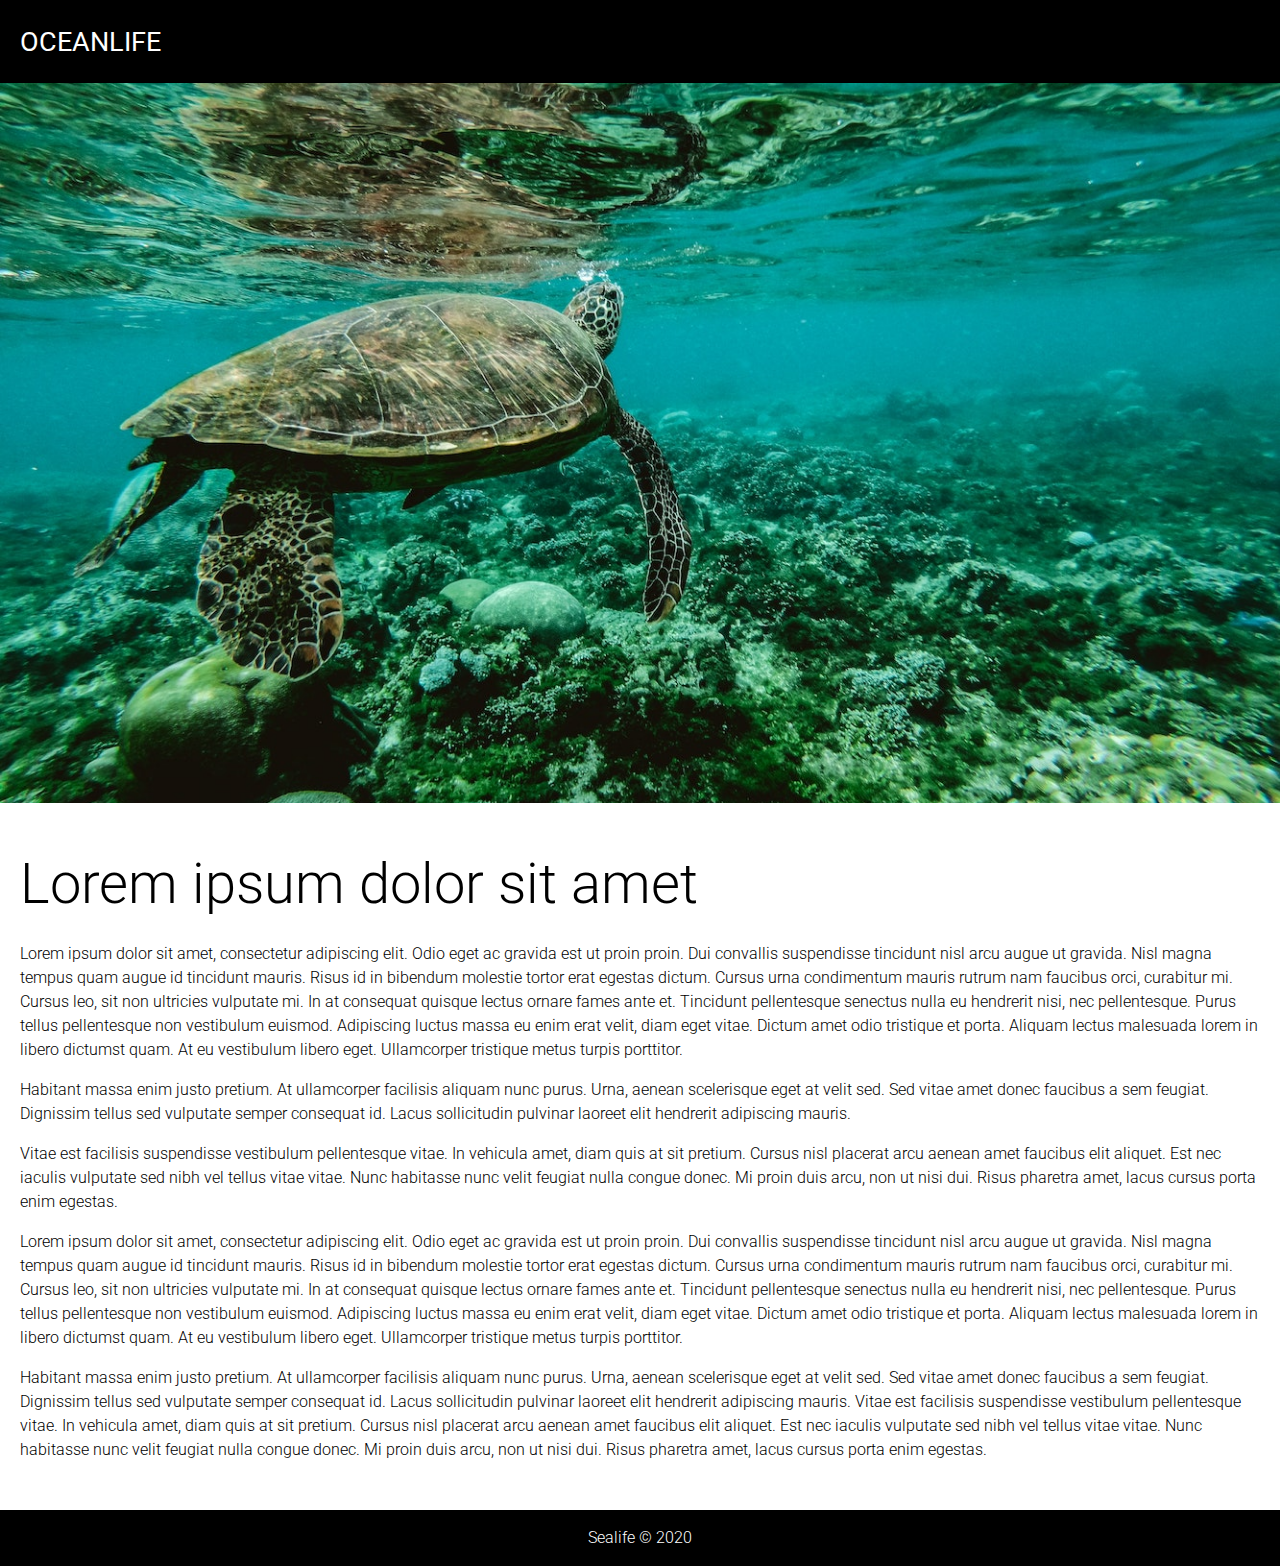
<file: gallery-06.html>
<!DOCTYPE html>
<html lang="en">
<head>
  <meta charset="UTF-8">
  <meta name="viewport" content="width=device-width, initial-scale=1.0">
  <link rel="stylesheet" href="https://use.fontawesome.com/releases/v5.6.1/css/all.css" integrity="sha384-gfdkjb5BdAXd+lj+gudLWI+BXq4IuLW5IT+brZEZsLFm++aCMlF1V92rMkPaX4PP" crossorigin="anonymous">
  <link rel="stylesheet" href="css/style.css">
  <title>Gallery 6 | Welcome</title>
</head>
<body>
  <header>
    <nav id="navbar" class="navbar-gallery pt-3 pb-3">
      <div class="container">
        <h1 class="logo"><a href="index.html" class="text-uppercase">Oceanlife</a></h1>
      </div>
    </nav>
  </header>

  <section id="section">
    <div class="section-img-06"></div>
    <div class="container">
      <div class="section-content mt-5 mb-5">
        <h1 class="display-4 center pb-3">Lorem ipsum dolor sit amet</h1>        
        <p>Lorem ipsum dolor sit amet, consectetur adipiscing elit. Odio eget ac gravida est ut proin proin. Dui convallis suspendisse tincidunt nisl arcu augue ut gravida. Nisl magna tempus quam augue id tincidunt mauris. Risus id in bibendum molestie tortor erat egestas dictum. Cursus urna condimentum mauris rutrum nam faucibus orci, curabitur mi. Cursus leo, sit non ultricies vulputate mi. In at consequat quisque lectus ornare fames ante et. Tincidunt pellentesque senectus nulla eu hendrerit nisi, nec pellentesque. Purus tellus pellentesque non vestibulum euismod. Adipiscing luctus massa eu enim erat velit, diam eget vitae. Dictum amet odio tristique et porta. Aliquam lectus malesuada lorem in libero dictumst quam. At eu vestibulum libero eget. Ullamcorper tristique metus turpis porttitor.</p>
        <p>Habitant massa enim justo pretium. At ullamcorper facilisis aliquam nunc purus. Urna, aenean scelerisque eget at velit sed. Sed vitae amet donec faucibus a sem feugiat. Dignissim tellus sed vulputate semper consequat id. Lacus sollicitudin pulvinar laoreet elit hendrerit adipiscing mauris.</p>
        <p>Vitae est facilisis suspendisse vestibulum pellentesque vitae. In vehicula amet, diam quis at sit pretium. Cursus nisl placerat arcu aenean amet faucibus elit aliquet. Est nec iaculis vulputate sed nibh vel tellus vitae vitae. Nunc habitasse nunc velit feugiat nulla congue donec. Mi proin duis arcu, non ut nisi dui. Risus pharetra amet, lacus cursus porta enim egestas.</p>
        <p>Lorem ipsum dolor sit amet, consectetur adipiscing elit. Odio eget ac gravida est ut proin proin. Dui convallis suspendisse tincidunt nisl arcu augue ut gravida. Nisl magna tempus quam augue id tincidunt mauris. Risus id in bibendum molestie tortor erat egestas dictum. Cursus urna condimentum mauris rutrum nam faucibus orci, curabitur mi. Cursus leo, sit non ultricies vulputate mi. In at consequat quisque lectus ornare fames ante et. Tincidunt pellentesque senectus nulla eu hendrerit nisi, nec pellentesque. Purus tellus pellentesque non vestibulum euismod. Adipiscing luctus massa eu enim erat velit, diam eget vitae. Dictum amet odio tristique et porta. Aliquam lectus malesuada lorem in libero dictumst quam. At eu vestibulum libero eget. Ullamcorper tristique metus turpis porttitor.</p>
        <p>Habitant massa enim justo pretium. At ullamcorper facilisis aliquam nunc purus. Urna, aenean scelerisque eget at velit sed. Sed vitae amet donec faucibus a sem feugiat. Dignissim tellus sed vulputate semper consequat id. Lacus sollicitudin pulvinar laoreet elit hendrerit adipiscing mauris. Vitae est facilisis suspendisse vestibulum pellentesque vitae. In vehicula amet, diam quis at sit pretium. Cursus nisl placerat arcu aenean amet faucibus elit aliquet. Est nec iaculis vulputate sed nibh vel tellus vitae vitae. Nunc habitasse nunc velit feugiat nulla congue donec. Mi proin duis arcu, non ut nisi dui. Risus pharetra amet, lacus cursus porta enim egestas.</p>
      </div>
    </div>
  </section>

  <footer id="mainfooter">
    <p class="text-center m-0 p-3">Sealife &copy; 2020</p>
  </footer>
</body>
</html>
</file>
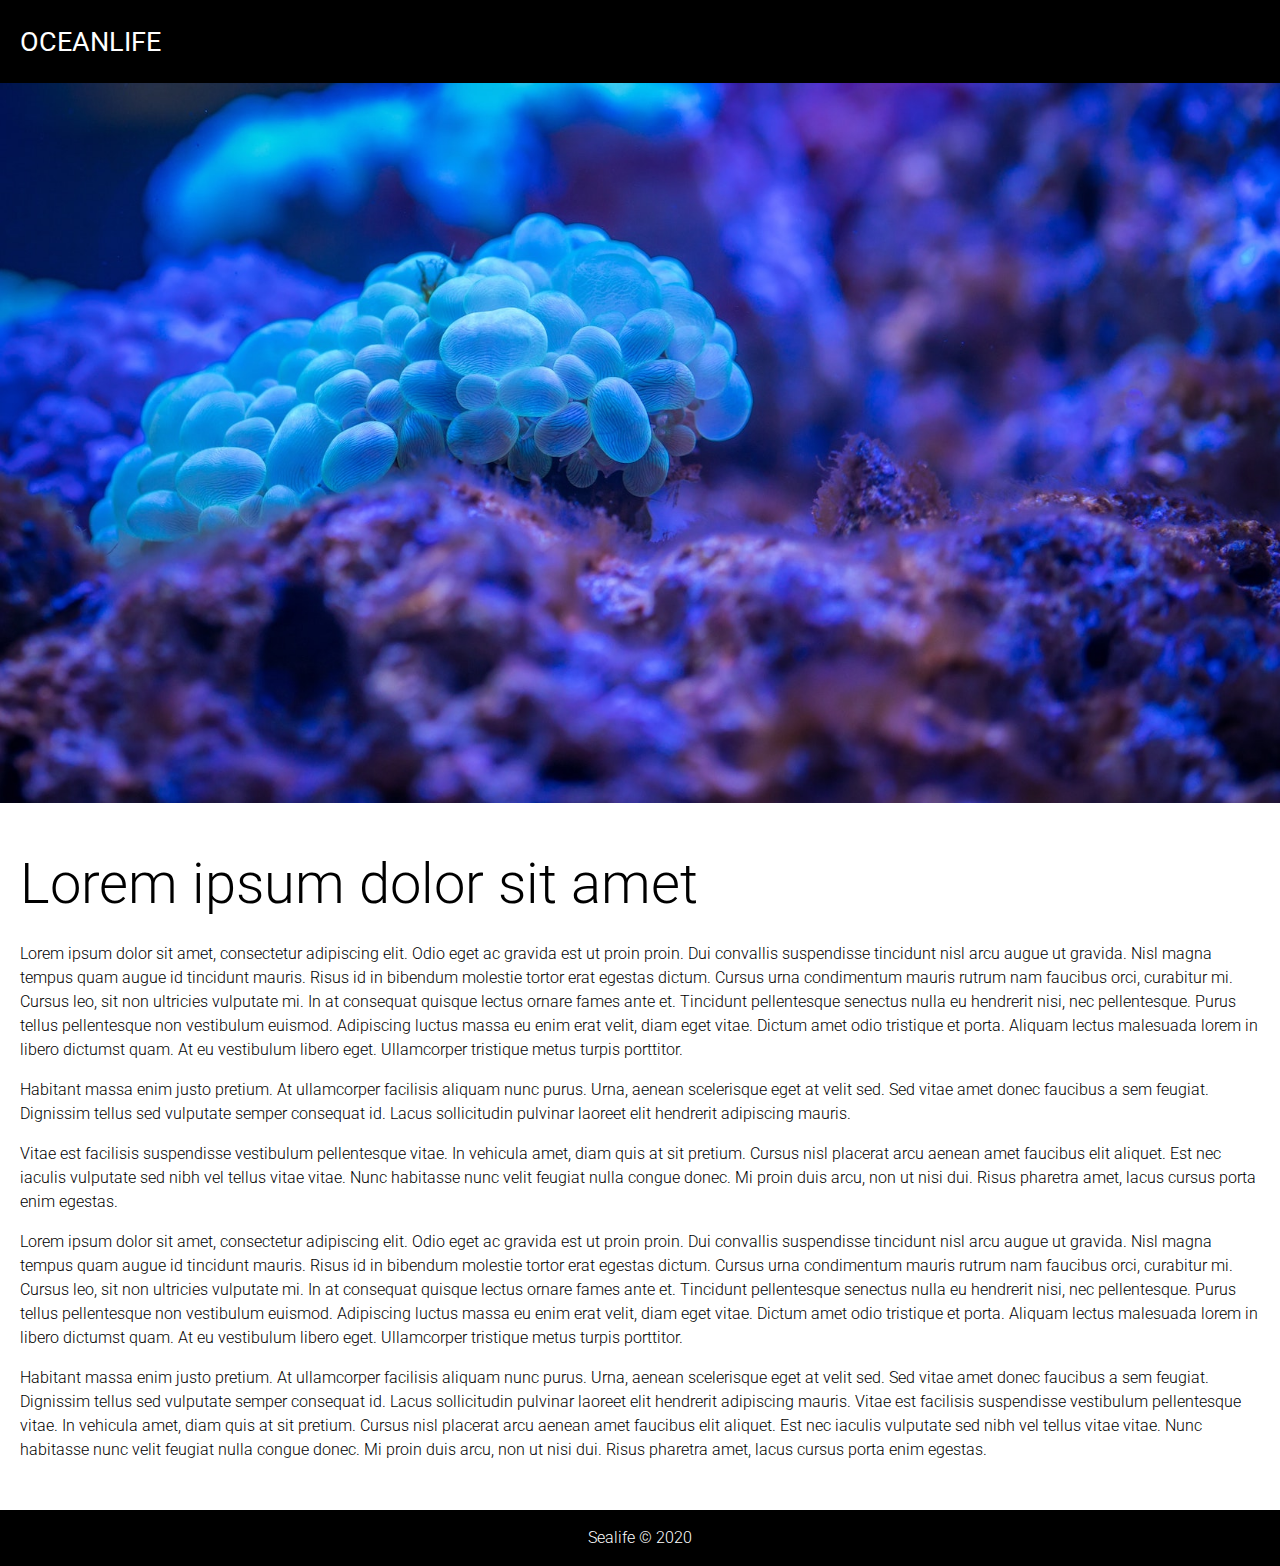
<file: gallery-07.html>
<!DOCTYPE html>
<html lang="en">
<head>
  <meta charset="UTF-8">
  <meta name="viewport" content="width=device-width, initial-scale=1.0">
  <link rel="stylesheet" href="https://use.fontawesome.com/releases/v5.6.1/css/all.css" integrity="sha384-gfdkjb5BdAXd+lj+gudLWI+BXq4IuLW5IT+brZEZsLFm++aCMlF1V92rMkPaX4PP" crossorigin="anonymous">
  <link rel="stylesheet" href="css/style.css">
  <title>Gallery 7 | Welcome</title>
</head>
<body>
  <header>
    <nav id="navbar" class="navbar-gallery pt-3 pb-3">
      <div class="container">
        <h1 class="logo"><a href="index.html" class="text-uppercase">Oceanlife</a></h1>
      </div>
    </nav>
  </header>

  <section id="section">
    <div class="section-img-07"></div>
    <div class="container">
      <div class="section-content mt-5 mb-5">
        <h1 class="display-4 center pb-3">Lorem ipsum dolor sit amet</h1>        
        <p>Lorem ipsum dolor sit amet, consectetur adipiscing elit. Odio eget ac gravida est ut proin proin. Dui convallis suspendisse tincidunt nisl arcu augue ut gravida. Nisl magna tempus quam augue id tincidunt mauris. Risus id in bibendum molestie tortor erat egestas dictum. Cursus urna condimentum mauris rutrum nam faucibus orci, curabitur mi. Cursus leo, sit non ultricies vulputate mi. In at consequat quisque lectus ornare fames ante et. Tincidunt pellentesque senectus nulla eu hendrerit nisi, nec pellentesque. Purus tellus pellentesque non vestibulum euismod. Adipiscing luctus massa eu enim erat velit, diam eget vitae. Dictum amet odio tristique et porta. Aliquam lectus malesuada lorem in libero dictumst quam. At eu vestibulum libero eget. Ullamcorper tristique metus turpis porttitor.</p>
        <p>Habitant massa enim justo pretium. At ullamcorper facilisis aliquam nunc purus. Urna, aenean scelerisque eget at velit sed. Sed vitae amet donec faucibus a sem feugiat. Dignissim tellus sed vulputate semper consequat id. Lacus sollicitudin pulvinar laoreet elit hendrerit adipiscing mauris.</p>
        <p>Vitae est facilisis suspendisse vestibulum pellentesque vitae. In vehicula amet, diam quis at sit pretium. Cursus nisl placerat arcu aenean amet faucibus elit aliquet. Est nec iaculis vulputate sed nibh vel tellus vitae vitae. Nunc habitasse nunc velit feugiat nulla congue donec. Mi proin duis arcu, non ut nisi dui. Risus pharetra amet, lacus cursus porta enim egestas.</p>
        <p>Lorem ipsum dolor sit amet, consectetur adipiscing elit. Odio eget ac gravida est ut proin proin. Dui convallis suspendisse tincidunt nisl arcu augue ut gravida. Nisl magna tempus quam augue id tincidunt mauris. Risus id in bibendum molestie tortor erat egestas dictum. Cursus urna condimentum mauris rutrum nam faucibus orci, curabitur mi. Cursus leo, sit non ultricies vulputate mi. In at consequat quisque lectus ornare fames ante et. Tincidunt pellentesque senectus nulla eu hendrerit nisi, nec pellentesque. Purus tellus pellentesque non vestibulum euismod. Adipiscing luctus massa eu enim erat velit, diam eget vitae. Dictum amet odio tristique et porta. Aliquam lectus malesuada lorem in libero dictumst quam. At eu vestibulum libero eget. Ullamcorper tristique metus turpis porttitor.</p>
        <p>Habitant massa enim justo pretium. At ullamcorper facilisis aliquam nunc purus. Urna, aenean scelerisque eget at velit sed. Sed vitae amet donec faucibus a sem feugiat. Dignissim tellus sed vulputate semper consequat id. Lacus sollicitudin pulvinar laoreet elit hendrerit adipiscing mauris. Vitae est facilisis suspendisse vestibulum pellentesque vitae. In vehicula amet, diam quis at sit pretium. Cursus nisl placerat arcu aenean amet faucibus elit aliquet. Est nec iaculis vulputate sed nibh vel tellus vitae vitae. Nunc habitasse nunc velit feugiat nulla congue donec. Mi proin duis arcu, non ut nisi dui. Risus pharetra amet, lacus cursus porta enim egestas.</p>
      </div>
    </div>
  </section>

  <footer id="mainfooter">
    <p class="text-center m-0 p-3">Sealife &copy; 2020</p>
  </footer>
</body>
</html>
</file>
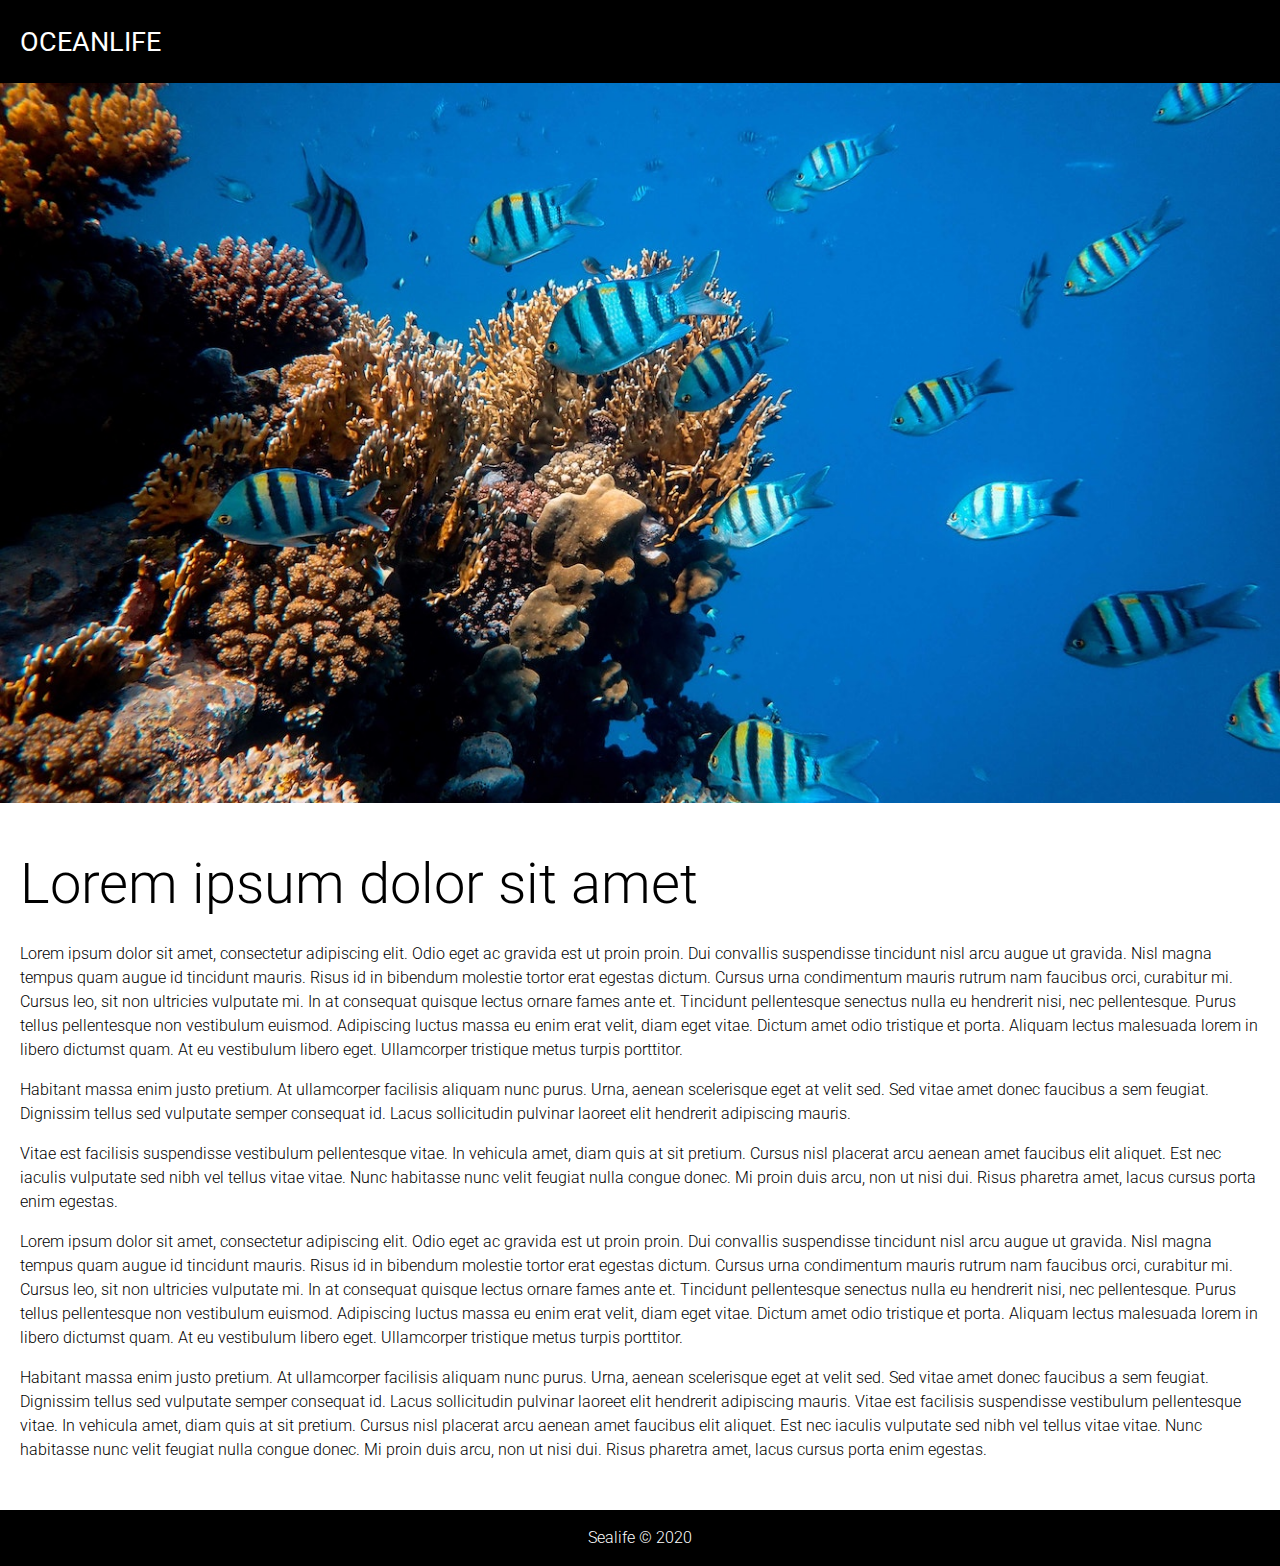
<file: gallery-08.html>
<!DOCTYPE html>
<html lang="en">
<head>
  <meta charset="UTF-8">
  <meta name="viewport" content="width=device-width, initial-scale=1.0">
  <link rel="stylesheet" href="https://use.fontawesome.com/releases/v5.6.1/css/all.css" integrity="sha384-gfdkjb5BdAXd+lj+gudLWI+BXq4IuLW5IT+brZEZsLFm++aCMlF1V92rMkPaX4PP" crossorigin="anonymous">
  <link rel="stylesheet" href="css/style.css">
  <title>Gallery 8 | Welcome</title>
</head>
<body>
  <header>
    <nav id="navbar" class="navbar-gallery pt-3 pb-3">
      <div class="container">
        <h1 class="logo"><a href="index.html" class="text-uppercase">Oceanlife</a></h1>
      </div>
    </nav>
  </header>

  <section id="section">
    <div class="section-img-08"></div>
    <div class="container">
      <div class="section-content mt-5 mb-5">
        <h1 class="display-4 center pb-3">Lorem ipsum dolor sit amet</h1>        
        <p>Lorem ipsum dolor sit amet, consectetur adipiscing elit. Odio eget ac gravida est ut proin proin. Dui convallis suspendisse tincidunt nisl arcu augue ut gravida. Nisl magna tempus quam augue id tincidunt mauris. Risus id in bibendum molestie tortor erat egestas dictum. Cursus urna condimentum mauris rutrum nam faucibus orci, curabitur mi. Cursus leo, sit non ultricies vulputate mi. In at consequat quisque lectus ornare fames ante et. Tincidunt pellentesque senectus nulla eu hendrerit nisi, nec pellentesque. Purus tellus pellentesque non vestibulum euismod. Adipiscing luctus massa eu enim erat velit, diam eget vitae. Dictum amet odio tristique et porta. Aliquam lectus malesuada lorem in libero dictumst quam. At eu vestibulum libero eget. Ullamcorper tristique metus turpis porttitor.</p>
        <p>Habitant massa enim justo pretium. At ullamcorper facilisis aliquam nunc purus. Urna, aenean scelerisque eget at velit sed. Sed vitae amet donec faucibus a sem feugiat. Dignissim tellus sed vulputate semper consequat id. Lacus sollicitudin pulvinar laoreet elit hendrerit adipiscing mauris.</p>
        <p>Vitae est facilisis suspendisse vestibulum pellentesque vitae. In vehicula amet, diam quis at sit pretium. Cursus nisl placerat arcu aenean amet faucibus elit aliquet. Est nec iaculis vulputate sed nibh vel tellus vitae vitae. Nunc habitasse nunc velit feugiat nulla congue donec. Mi proin duis arcu, non ut nisi dui. Risus pharetra amet, lacus cursus porta enim egestas.</p>
        <p>Lorem ipsum dolor sit amet, consectetur adipiscing elit. Odio eget ac gravida est ut proin proin. Dui convallis suspendisse tincidunt nisl arcu augue ut gravida. Nisl magna tempus quam augue id tincidunt mauris. Risus id in bibendum molestie tortor erat egestas dictum. Cursus urna condimentum mauris rutrum nam faucibus orci, curabitur mi. Cursus leo, sit non ultricies vulputate mi. In at consequat quisque lectus ornare fames ante et. Tincidunt pellentesque senectus nulla eu hendrerit nisi, nec pellentesque. Purus tellus pellentesque non vestibulum euismod. Adipiscing luctus massa eu enim erat velit, diam eget vitae. Dictum amet odio tristique et porta. Aliquam lectus malesuada lorem in libero dictumst quam. At eu vestibulum libero eget. Ullamcorper tristique metus turpis porttitor.</p>
        <p>Habitant massa enim justo pretium. At ullamcorper facilisis aliquam nunc purus. Urna, aenean scelerisque eget at velit sed. Sed vitae amet donec faucibus a sem feugiat. Dignissim tellus sed vulputate semper consequat id. Lacus sollicitudin pulvinar laoreet elit hendrerit adipiscing mauris. Vitae est facilisis suspendisse vestibulum pellentesque vitae. In vehicula amet, diam quis at sit pretium. Cursus nisl placerat arcu aenean amet faucibus elit aliquet. Est nec iaculis vulputate sed nibh vel tellus vitae vitae. Nunc habitasse nunc velit feugiat nulla congue donec. Mi proin duis arcu, non ut nisi dui. Risus pharetra amet, lacus cursus porta enim egestas.</p>
      </div>
    </div>
  </section>

  <footer id="mainfooter">
    <p class="text-center m-0 p-3">Sealife &copy; 2020</p>
  </footer>
</body>
</html>
</file>
<file: css/style.css>
@import url("https://fonts.googleapis.com/css2?family=Roboto:wght@300;400;700&display=swap");
#top {
  background: url("../img/showcase.jpg");
  background-repeat: no-repeat;
  background-position: center;
  background-size: cover;
  height: 100vh;
}

#navbar a {
  color: #fff;
}
#navbar .logo {
  float: left;
  font-size: 1.7rem;
  margin-top: 10px;
  font-weight: 400;
}
#navbar ul {
  float: right;
}
#navbar ul li {
  list-style: none;
  float: left;
}
#navbar ul li a {
  display: block;
  padding: 20px;
  text-align: center;
}
#navbar ul li a:hover {
  text-decoration: underline;
}

.navbar-gallery {
  background: #000;
  color: #fff;
}

#showcase {
  color: #fff;
  text-align: center;
  padding: 290px 90px;
}

#gallery {
  text-align: center;
}
#gallery .gallery-wrap {
  display: flex;
  justify-content: center;
}
#gallery .gallery-wrap-box {
  position: relative;
  width: 300px;
}
#gallery .gallery-wrap-box:hover .overlay {
  opacity: 1;
}
#gallery .gallery-wrap .overlay {
  position: absolute;
  top: 0;
  bottom: 0;
  left: 0;
  right: 0;
  height: 100%;
  width: 300px;
  opacity: 0;
  transition: 0.5s ease;
  background-color: #f2f7fa;
  text-align: center;
  padding: 100px 50px;
}
#gallery .gallery-wrap .overlay a {
  color: #fff;
}
#gallery .gallery-wrap-box-1 {
  background: url("../img/gallery-01.jpg");
  background-repeat: no-repeat;
  background-position: center;
  background-size: cover;
  height: 400px;
  margin: 10px;
}
#gallery .gallery-wrap-box-2 {
  background: url("../img/gallery-02.jpg");
  background-repeat: no-repeat;
  background-position: center;
  background-size: cover;
  height: 400px;
  margin: 10px;
}
#gallery .gallery-wrap-box-3 {
  background: url("../img/gallery-03.jpg");
  background-repeat: no-repeat;
  background-position: center;
  background-size: cover;
  height: 400px;
  margin: 10px;
}
#gallery .gallery-wrap-box-4 {
  background: url("../img/gallery-04.jpg");
  background-repeat: no-repeat;
  background-position: center;
  background-size: cover;
  height: 400px;
  margin: 10px;
}
#gallery .gallery-wrap-box-5 {
  background: url("../img/gallery-05.jpg");
  background-repeat: no-repeat;
  background-position: center;
  background-size: cover;
  height: 400px;
  margin: 10px;
}
#gallery .gallery-wrap-box-6 {
  background: url("../img/gallery-06.jpg");
  background-repeat: no-repeat;
  background-position: center;
  background-size: cover;
  height: 400px;
  margin: 10px;
}
#gallery .gallery-wrap-box-7 {
  background: url("../img/gallery-07.jpg");
  background-repeat: no-repeat;
  background-position: center;
  background-size: cover;
  height: 400px;
  margin: 10px;
}
#gallery .gallery-wrap-box-8 {
  background: url("../img/gallery-08.jpg");
  background-repeat: no-repeat;
  background-position: center;
  background-size: cover;
  height: 400px;
  margin: 10px;
}

#about {
  background: #000;
  color: #fff;
}
#about .about-wrap {
  display: flex;
}
#about .about-wrap-img img {
  height: 600px;
}
#about .about-wrap-content {
  padding: 80px;
}

#contact form {
  width: 40%;
  margin: auto;
}
#contact form input,
#contact form textarea {
  background: #ededed;
  border: 0;
}

#mainfooter {
  background: #000;
  color: #fff;
  margin: 0;
}

#section .section-img-01 {
  background: url("../img/gallery-01.jpg");
  background-repeat: no-repeat;
  background-position: center;
  background-size: cover;
  height: 80vh;
}
#section .section-img-02 {
  background: url("../img/gallery-02.jpg");
  background-repeat: no-repeat;
  background-position: center;
  background-size: cover;
  height: 80vh;
}
#section .section-img-03 {
  background: url("../img/gallery-03.jpg");
  background-repeat: no-repeat;
  background-position: center;
  background-size: cover;
  height: 80vh;
}
#section .section-img-04 {
  background: url("../img/gallery-04.jpg");
  background-repeat: no-repeat;
  background-position: center;
  background-size: cover;
  height: 80vh;
}
#section .section-img-05 {
  background: url("../img/gallery-05.jpg");
  background-repeat: no-repeat;
  background-position: center;
  background-size: cover;
  height: 80vh;
}
#section .section-img-06 {
  background: url("../img/gallery-06.jpg");
  background-repeat: no-repeat;
  background-position: center;
  background-size: cover;
  height: 80vh;
}
#section .section-img-07 {
  background: url("../img/gallery-07.jpg");
  background-repeat: no-repeat;
  background-position: center;
  background-size: cover;
  height: 80vh;
}
#section .section-img-08 {
  background: url("../img/gallery-08.jpg");
  background-repeat: no-repeat;
  background-position: center;
  background-size: cover;
  height: 80vh;
}

@media only screen and (max-width: 768px) {
  #top {
    height: 100%;
  }

  #navbar {
    text-align: center;
  }
  #navbar .logo {
    float: none;
  }
  #navbar ul {
    float: none;
  }
  #navbar ul li {
    float: none;
  }
  #navbar ul li a {
    padding: 5px;
  }

  #showcase {
    padding: 20px;
  }

  #gallery .gallery-wrap {
    flex-direction: column;
  }
  #gallery .gallery-wrap-box {
    width: 100%;
  }
  #gallery .gallery-wrap .overlay {
    width: 100%;
  }
  #gallery .gallery-wrap-box-1, #gallery .gallery-wrap-box-2, #gallery .gallery-wrap-box-3, #gallery .gallery-wrap-box-4, #gallery .gallery-wrap-box-5, #gallery .gallery-wrap-box-6, #gallery .gallery-wrap-box-7, #gallery .gallery-wrap-box-8 {
    margin: 0;
    margin-bottom: 10px;
  }

  #about {
    text-align: center;
  }
  #about .about-wrap {
    flex-direction: column;
  }
  #about .about-wrap-img {
    display: none;
  }
  #about .about-wrap-content {
    padding: 20px;
  }

  #contact form {
    width: 100%;
  }

  #section {
    text-align: center;
  }
}
* {
  padding: 0;
  margin: 0;
  box-sizing: border-box;
}

body,
html {
  font-family: "Roboto", sans-serif;
  scroll-behavior: smooth;
}

h1 {
  font-size: 2.5rem;
}

h2 {
  font-size: 2rem;
}

h3 {
  font-size: 1.75rem;
}

h4 {
  font-size: 1.5rem;
}

h5 {
  font-size: 1.25rem;
}

h6 {
  font-size: 1rem;
}

h1,
h2,
h3,
h4,
h5,
h6 {
  font-family: "Roboto", sans-serif;
  margin-bottom: 0.5rem;
  font-weight: 300;
  line-height: 1.2;
}

p {
  margin-top: 0;
  margin-bottom: 1rem;
  font-size: 1rem;
  font-weight: 300;
  line-height: 1.5;
}

a,
a:visited {
  text-decoration: none;
  color: #000;
}

.large {
  font-size: 1.25rem;
}

.small {
  font-size: 0.8rem;
}

.display-1 {
  font-size: 6rem;
}

.display-2 {
  font-size: 5.5rem;
}

.display-3 {
  font-size: 4.5rem;
}

.display-4 {
  font-size: 3.5rem;
}

.display-1,
.display-2,
.display-3,
.display-4 {
  font-weight: 300;
  line-height: 1.2;
}

.font-weight-bold {
  font-weight: bold;
}

.font-weight-light {
  font-weight: lighter;
}

.font-weight-normal {
  font-weight: normal;
}

.text-lowercase {
  text-transform: lowercase;
}

.text-uppercase {
  text-transform: uppercase;
}

.text-capitalize {
  text-transform: capitalize;
}

.text-justify {
  text-align: justify;
}

.text-left {
  text-align: left;
}

.text-center {
  text-align: center;
}

.text-right {
  text-align: right;
}

.container {
  margin: auto;
  max-width: 1300px;
  overflow: auto;
  padding: 0 20px;
}

.m-0 {
  margin: 0;
}

.m-1 {
  margin: 0.25rem;
}

.m-2 {
  margin: 0.5rem;
}

.m-3 {
  margin: 1rem;
}

.m-4 {
  margin: 1.5rem;
}

.m-5 {
  margin: 3rem;
}

.mt-0 {
  margin-top: 0;
}

.mt-1 {
  margin-top: 0.25rem;
}

.mt-2 {
  margin-top: 0.5rem;
}

.mt-3 {
  margin-top: 1rem;
}

.mt-4 {
  margin-top: 1.5rem;
}

.mt-5 {
  margin-top: 3rem;
}

.mr-0 {
  margin-right: 0;
}

.mr-1 {
  margin-right: 0.25rem;
}

.mr-2 {
  margin-right: 0.5rem;
}

.mr-3 {
  margin-right: 1rem;
}

.mr-4 {
  margin-right: 1.5rem;
}

.mr-5 {
  margin-right: 3rem;
}

.mb-0 {
  margin-bottom: 0;
}

.mb-1 {
  margin-bottom: 0.25rem;
}

.mb-2 {
  margin-bottom: 0.5rem;
}

.mb-3 {
  margin-bottom: 1rem;
}

.mb-4 {
  margin-bottom: 1.5rem;
}

.mb-5 {
  margin-bottom: 3rem;
}

.ml-0 {
  margin-left: 0;
}

.ml-1 {
  margin-left: 0.25rem;
}

.ml-2 {
  margin-left: 0.5rem;
}

.ml-3 {
  margin-left: 1rem;
}

.ml-4 {
  margin-left: 1.5rem;
}

.ml-5 {
  margin-left: 3rem;
}

.p-0 {
  padding: 0;
}

.p-1 {
  padding: 0.25rem;
}

.p-2 {
  padding: 0.5rem;
}

.p-3 {
  padding: 1rem;
}

.p-4 {
  padding: 1.5rem;
}

.p-5 {
  padding: 3rem;
}

.pt-0 {
  padding-top: 0;
}

.pt-1 {
  padding-top: 0.25rem;
}

.pt-2 {
  padding-top: 0.5rem;
}

.pt-3 {
  padding-top: 1rem;
}

.pt-4 {
  padding-top: 1.5rem;
}

.pt-5 {
  padding-top: 3rem;
}

.pr-0 {
  padding-right: 0;
}

.pr-1 {
  padding-right: 0.25rem;
}

.pr-2 {
  padding-right: 0.5rem;
}

.pr-3 {
  padding-right: 1rem;
}

.pr-4 {
  padding-right: 1.5rem;
}

.pr-5 {
  padding-right: 3rem;
}

.pb-0 {
  padding-bottom: 0;
}

.pb-1 {
  padding-bottom: 0.25rem;
}

.pb-2 {
  padding-bottom: 0.5rem;
}

.pb-3 {
  padding-bottom: 1rem;
}

.pb-4 {
  padding-bottom: 1.5rem;
}

.pb-5 {
  padding-bottom: 3rem;
}

.pl-0 {
  padding-left: 0;
}

.pl-1 {
  padding-left: 0.25rem;
}

.pl-2 {
  padding-left: 0.5rem;
}

.pl-3 {
  padding-left: 1rem;
}

.pl-4 {
  padding-left: 1.5rem;
}

.pl-5 {
  padding-left: 3rem;
}

.w-25 {
  width: 25%;
}

.w-50 {
  width: 50%;
}

.w-75 {
  width: 75%;
}

.w-100 {
  width: 100%;
}

.w-auto {
  width: auto;
}

.h-25 {
  height: 25%;
}

.h-50 {
  height: 50%;
}

.h-75 {
  height: 75%;
}

.h-100 {
  height: 100%;
}

.h-auto {
  height: auto;
}

.btn-outline, .btn-dark, .btn-light {
  display: inline-block;
  font-size: 15px;
  padding: 13px 25px;
  border: none;
  cursor: pointer;
  font-weight: bold;
  letter-spacing: 1px;
  border-radius: 4px;
}
.btn-outline:hover, .btn-dark:hover, .btn-light:hover {
  transform: scale(0.98);
}

.btn-light {
  background: #ffcd2b;
  color: #fff;
}
.btn-light:hover {
  background: #ffd95e;
}

.btn-dark {
  background: #000;
  color: #fff;
}
.btn-dark:hover {
  background: #1a1a1a;
}

.btn-outline {
  background: #fff;
  color: #000;
  font-weight: bold;
  border: 2px solid #000;
}
.btn-outline:hover {
  background: #1a1a1a;
  color: #fff;
}

form label {
  display: inline-block;
  margin-bottom: 1rem;
  margin-top: 0.5rem;
}
form .form-group {
  margin-bottom: 1rem;
}
form .form-control {
  display: block;
  width: 100%;
  padding: 0.375rem 0.7rem;
  font-size: 1rem;
  line-height: 1.5;
  background-color: #fff;
  background-clip: padding-box;
  border: 1px solid #ced4da;
  border-radius: 0.25rem;
}

/*# sourceMappingURL=style.css.map */
</file>
